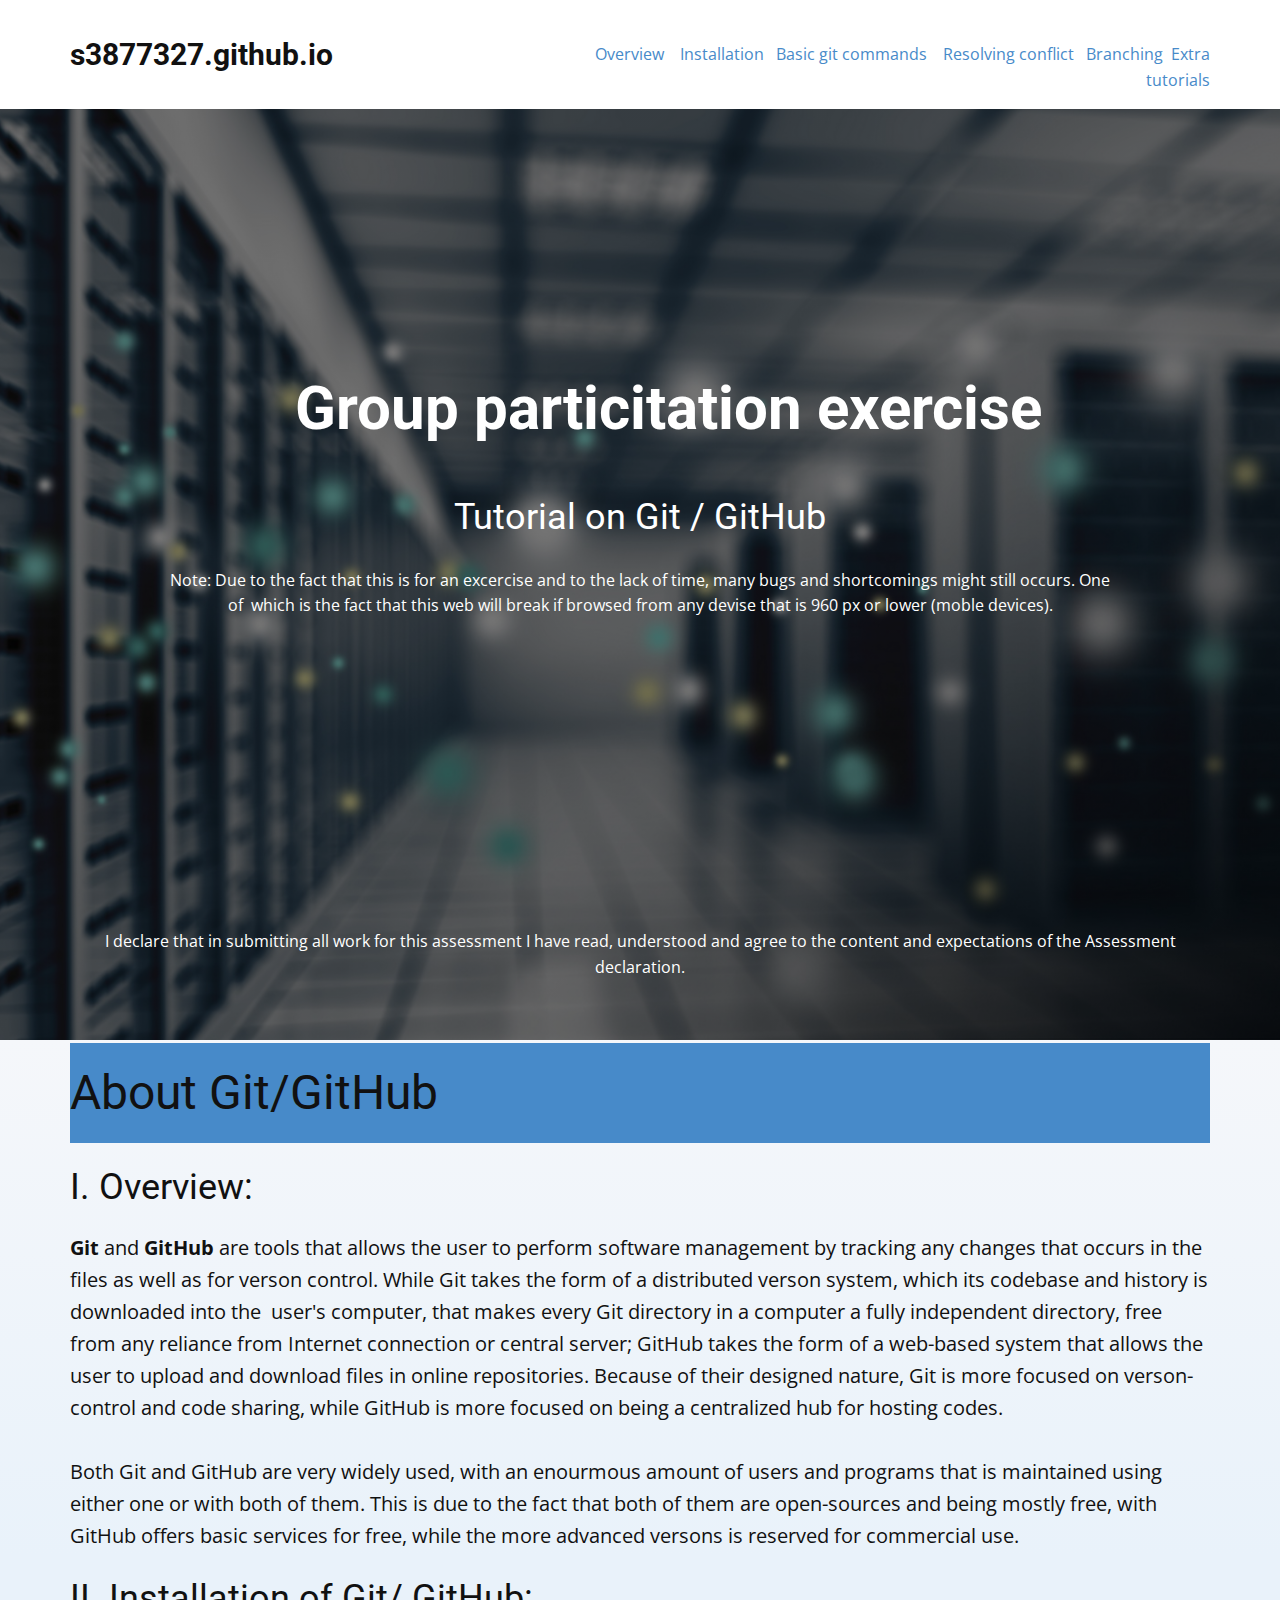
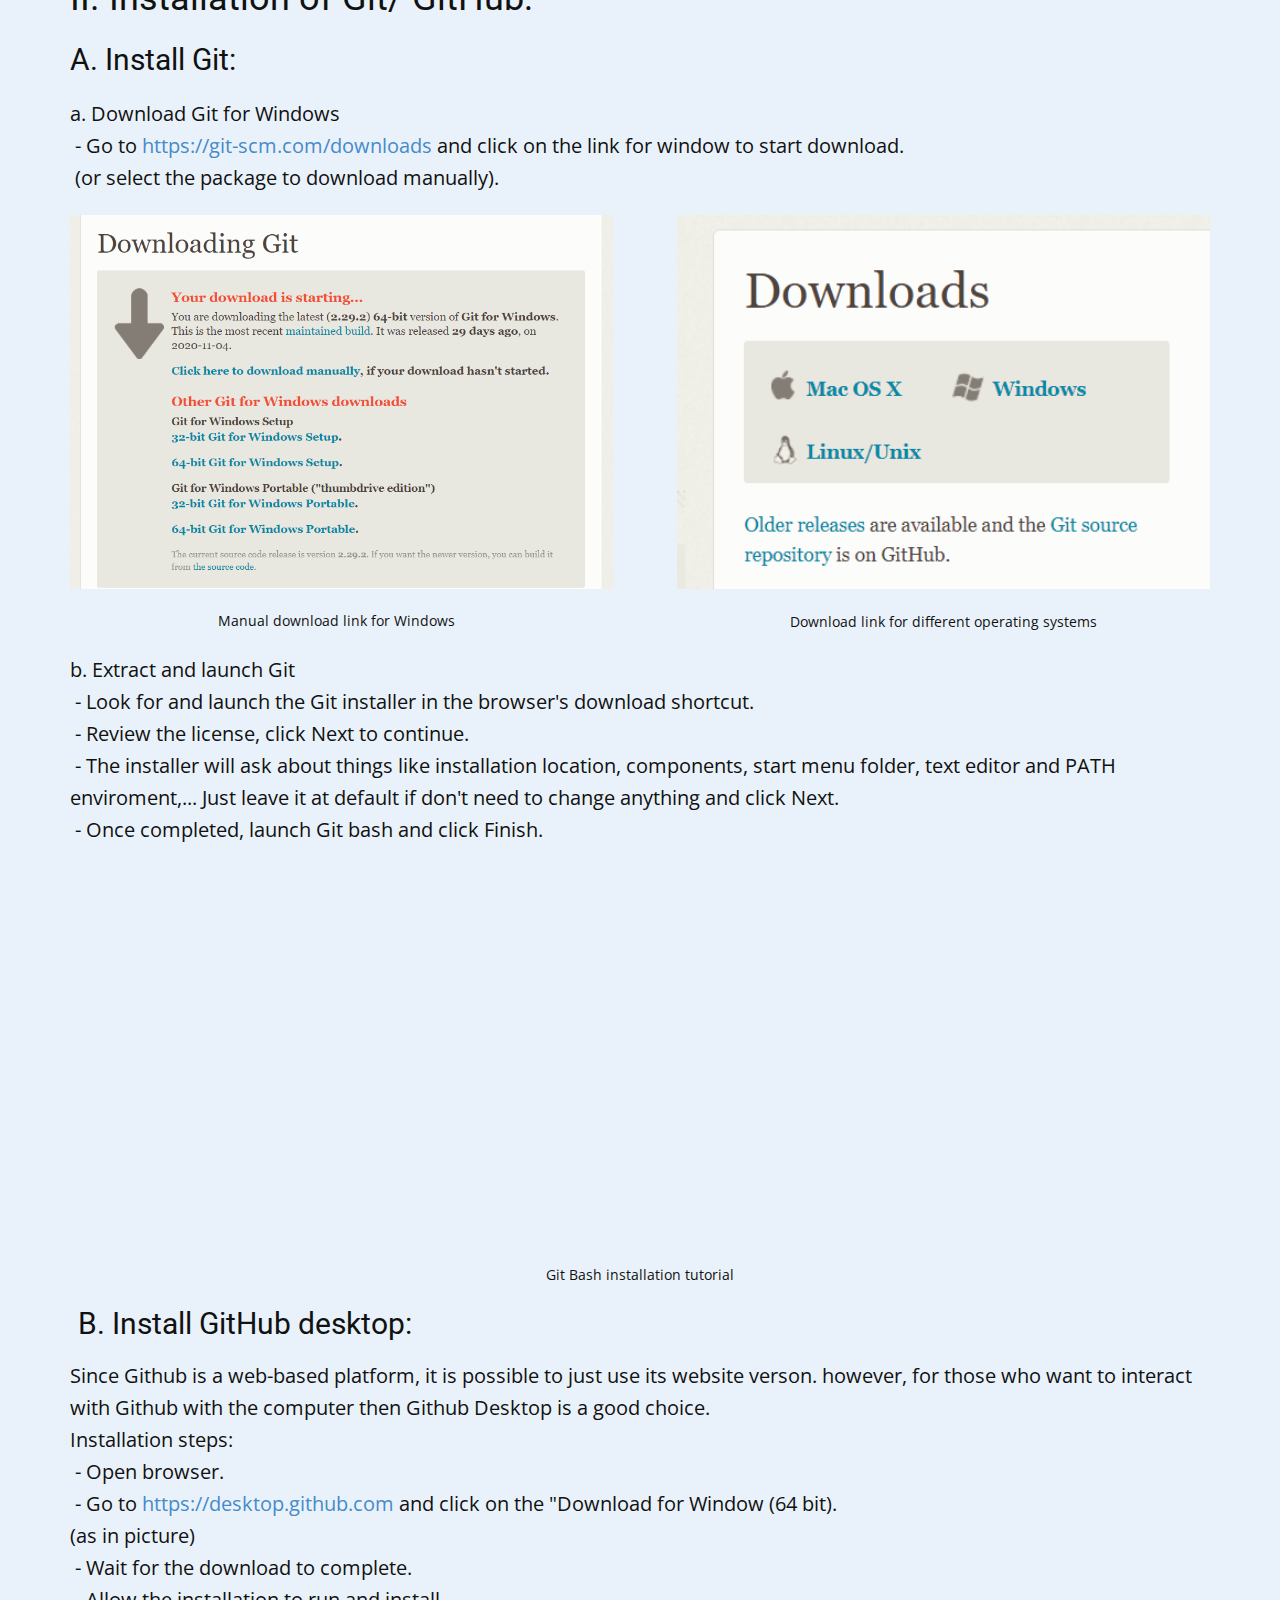
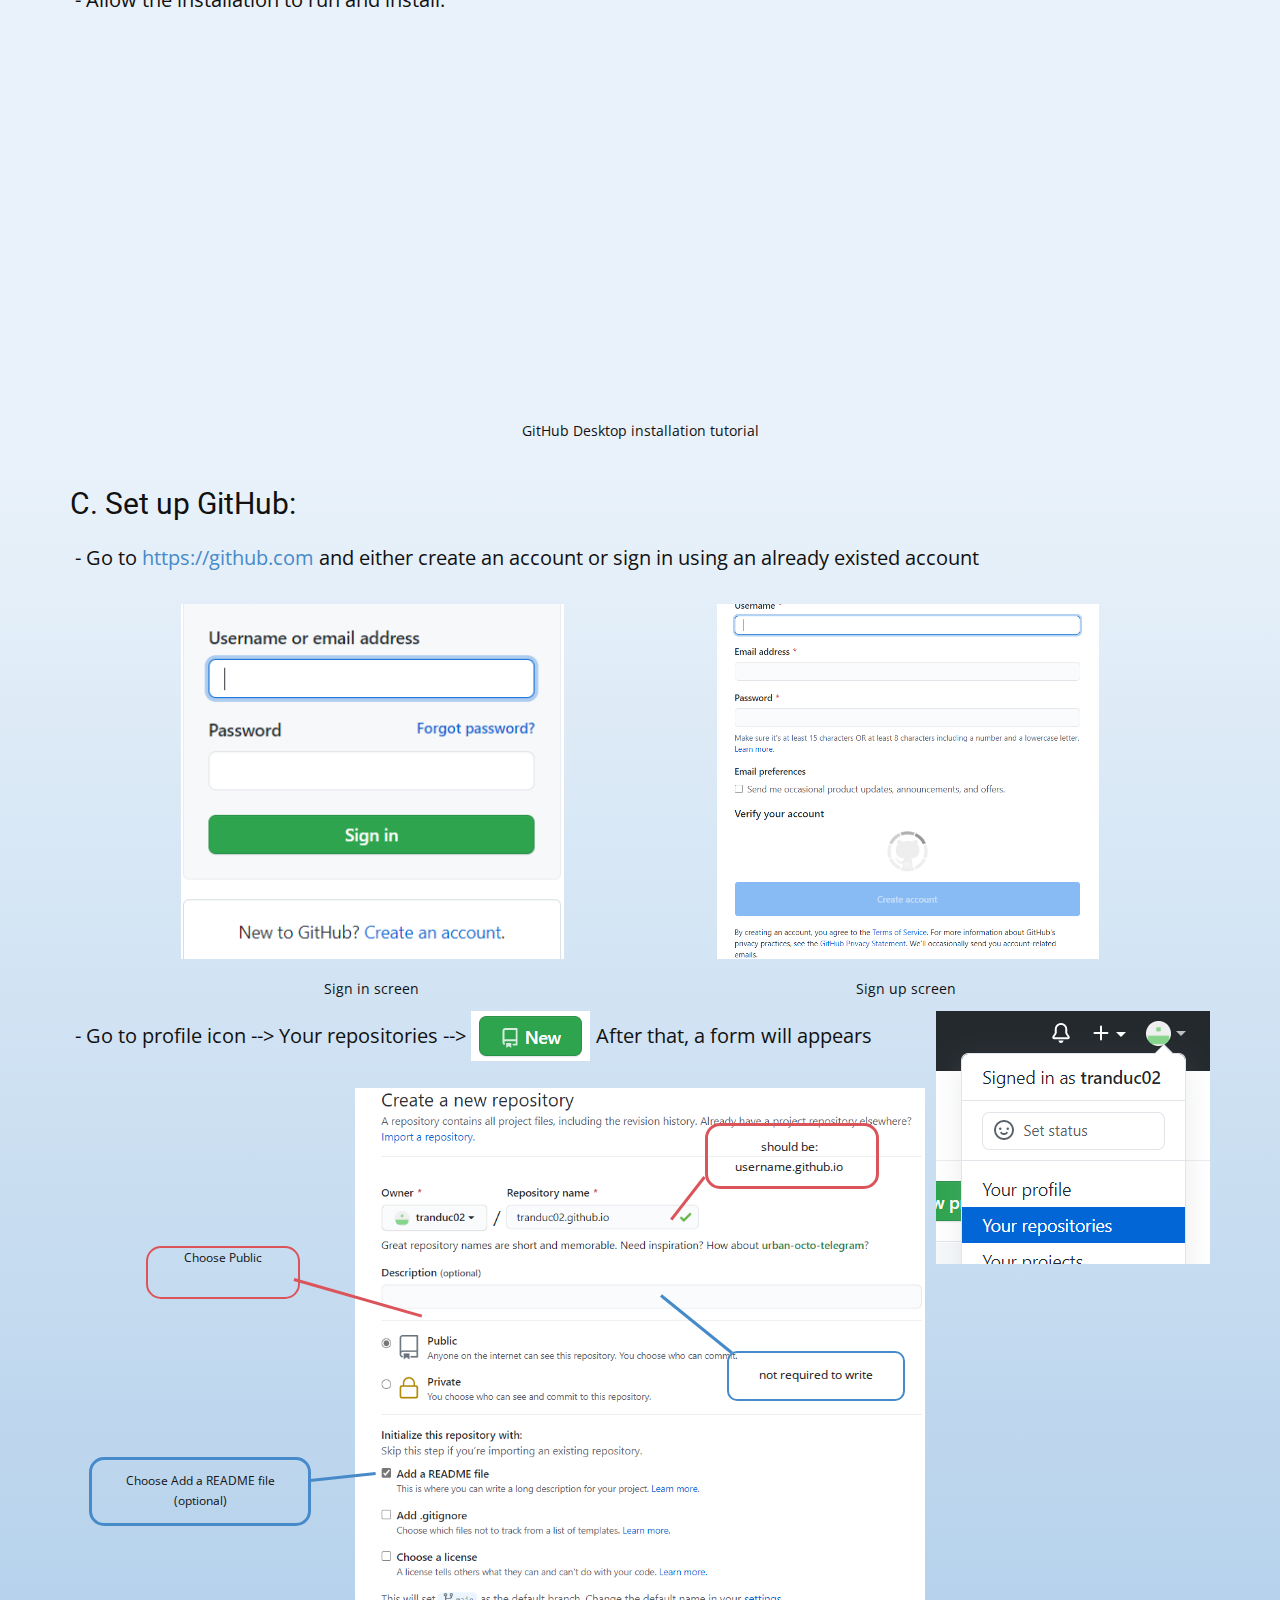
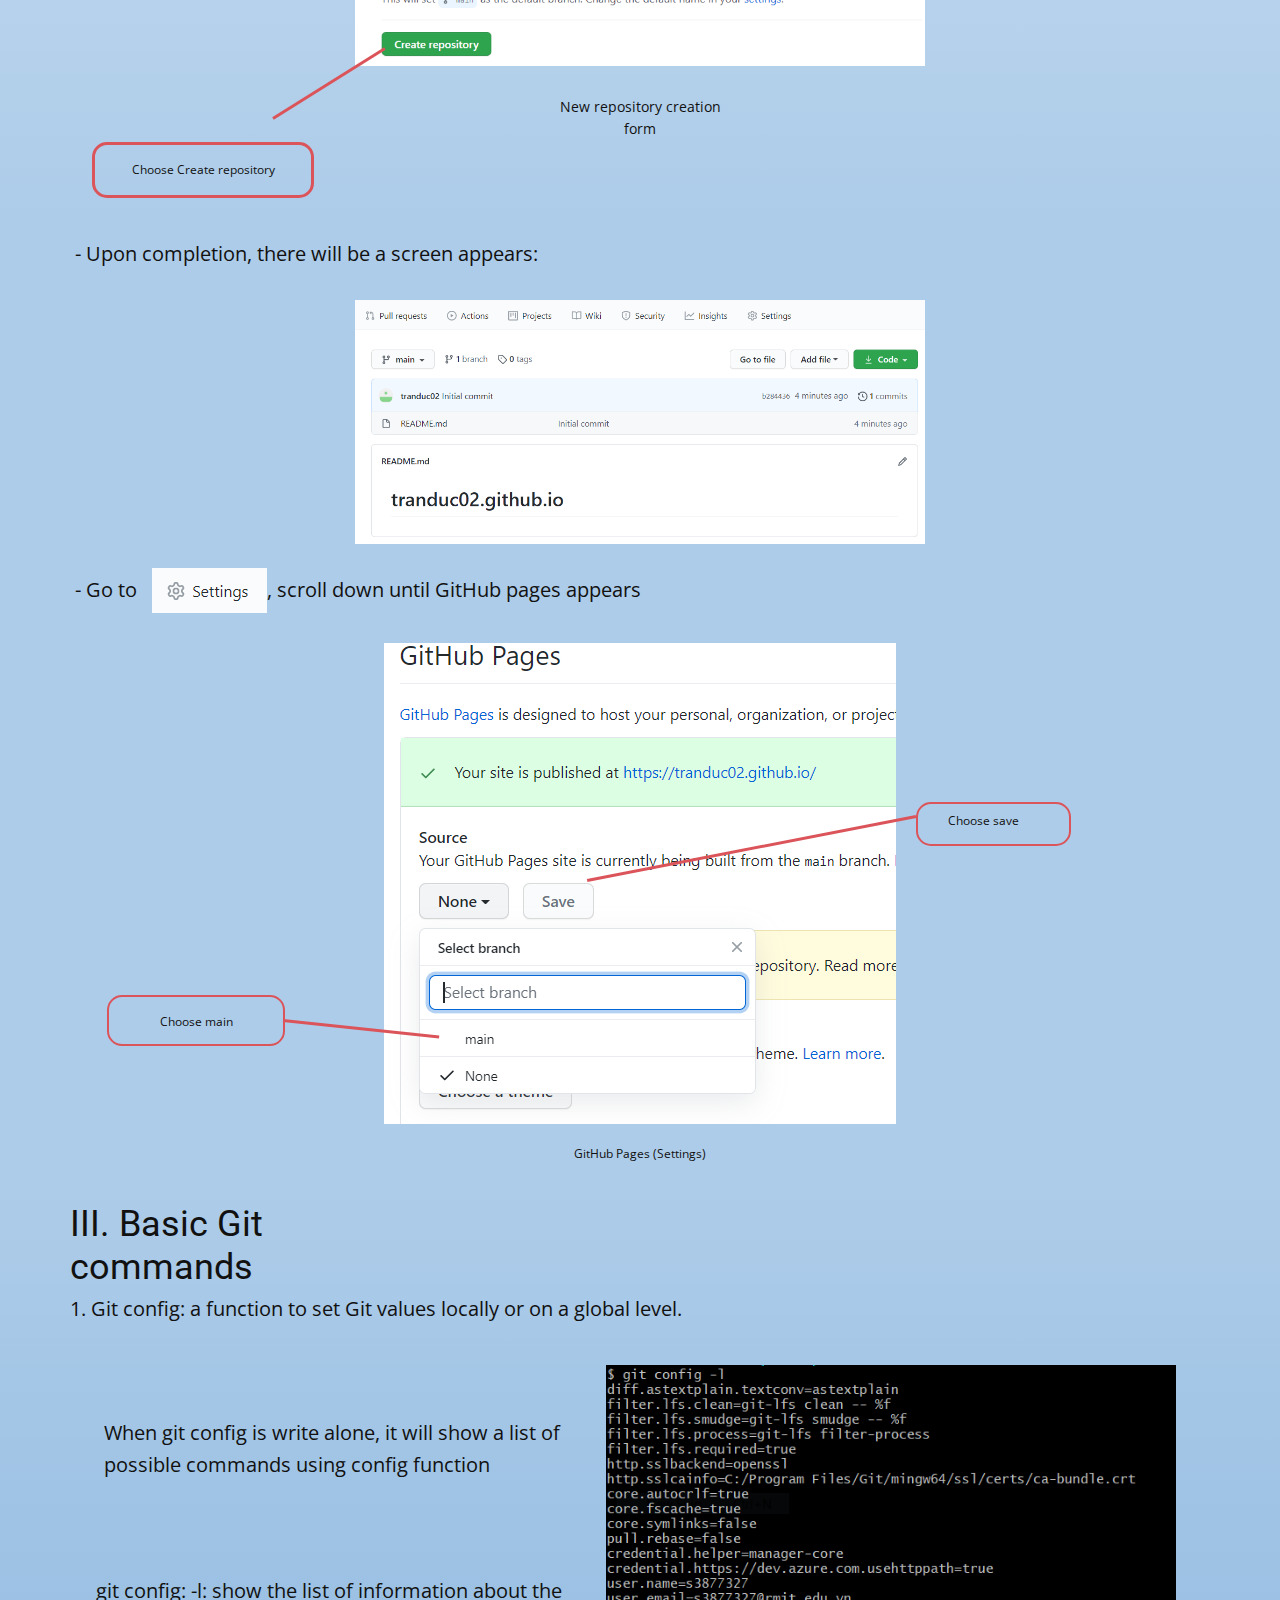
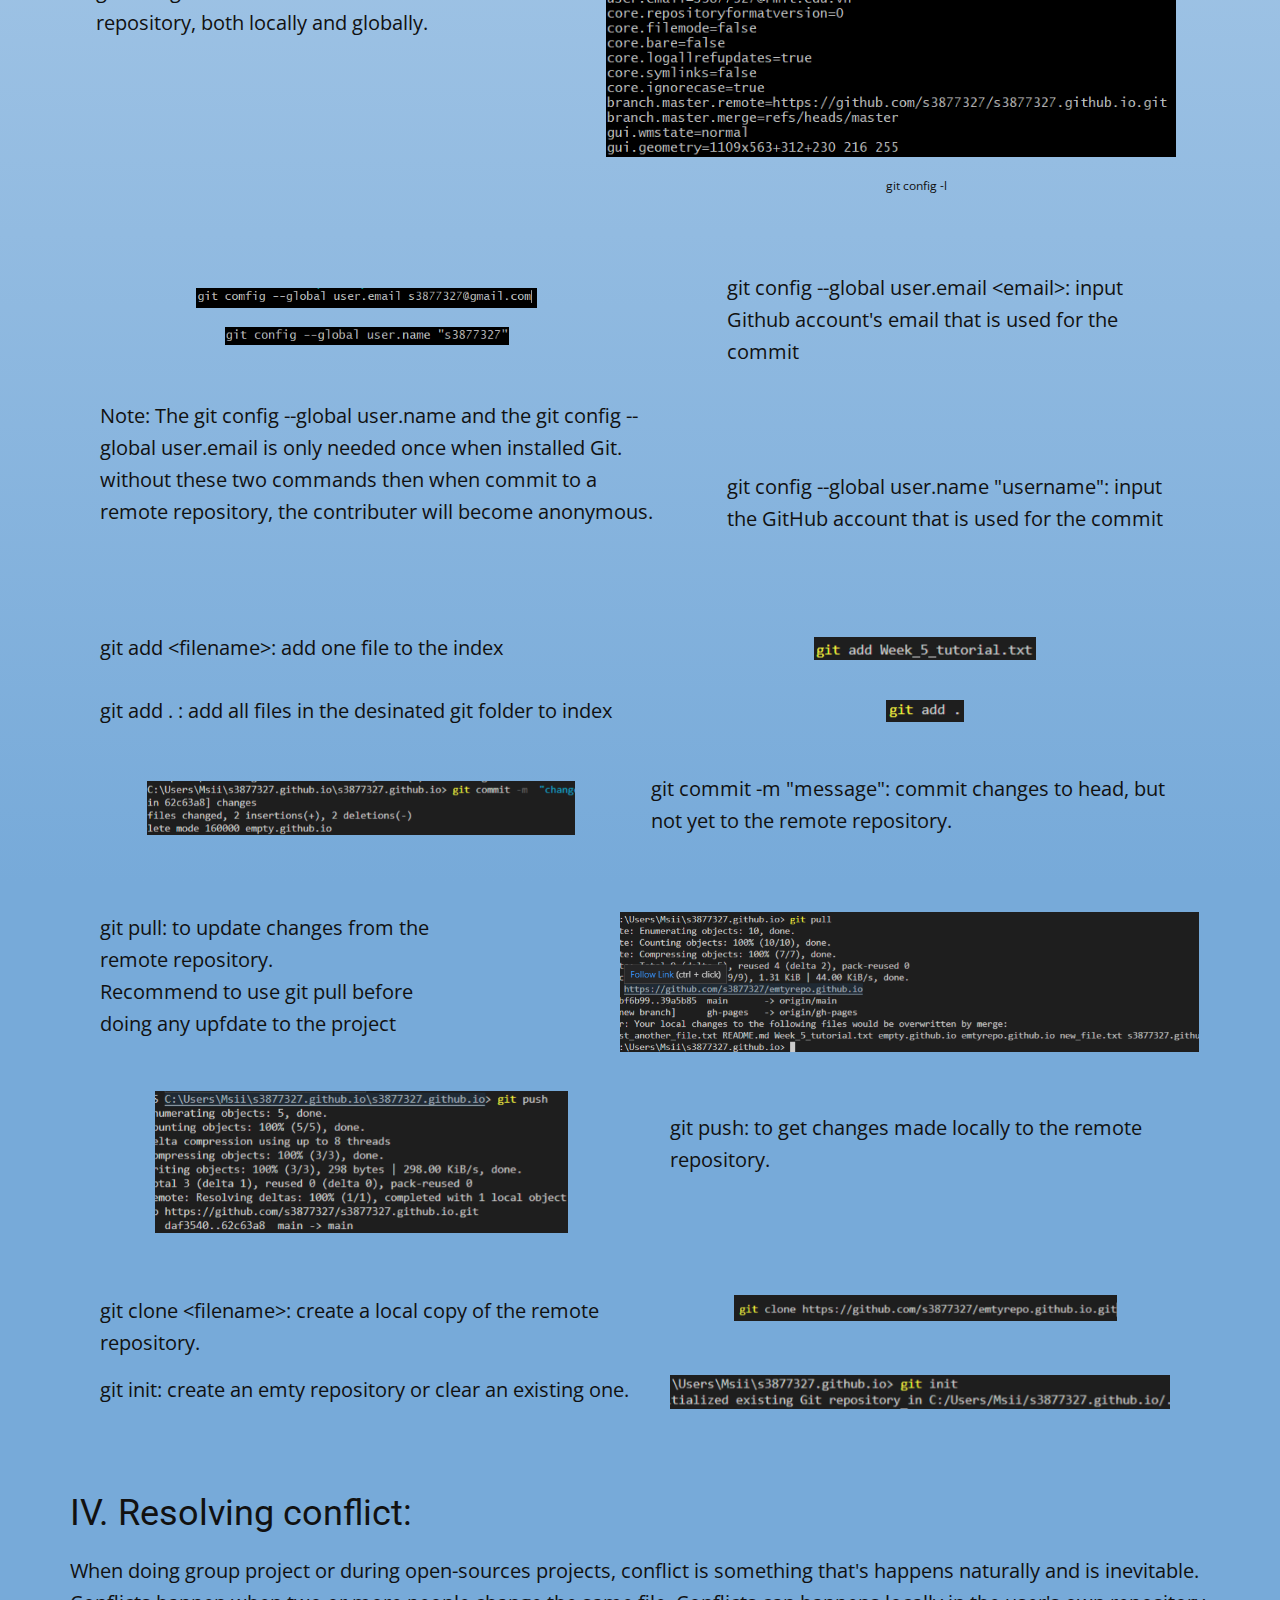
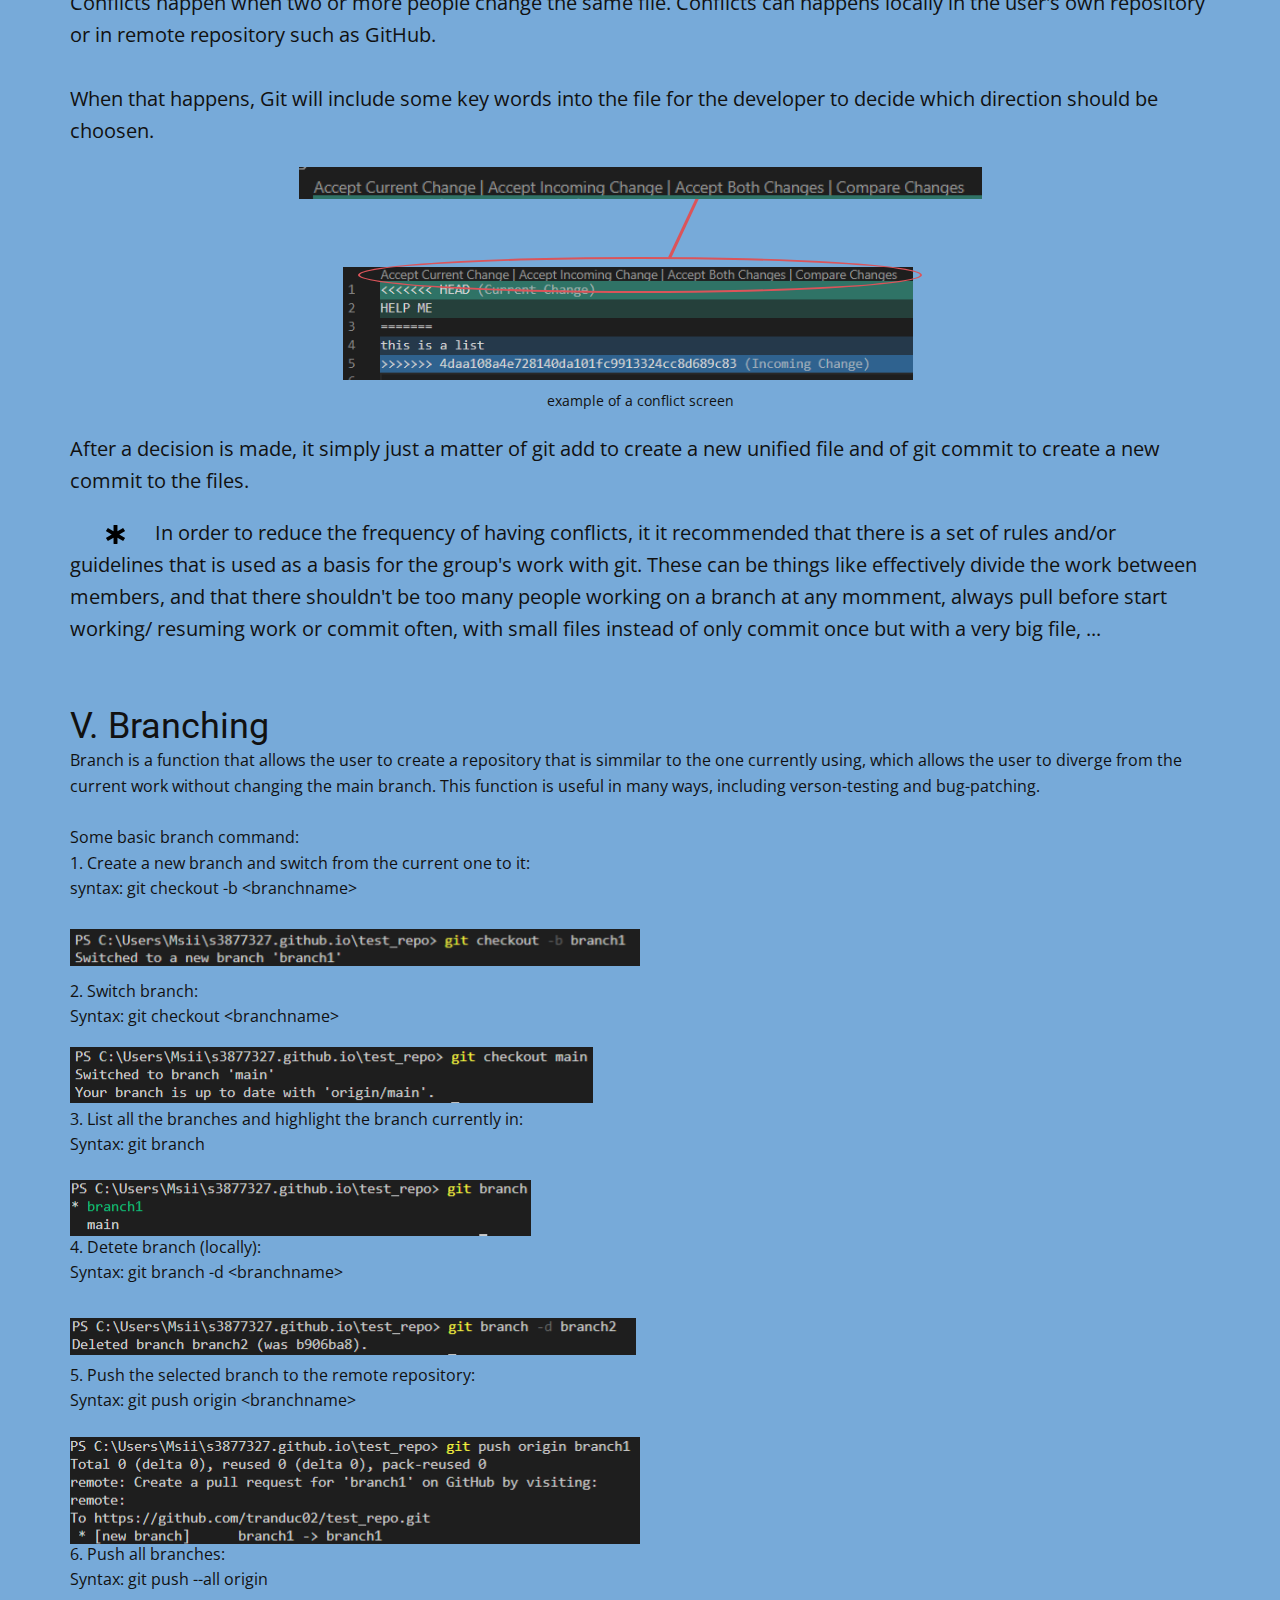
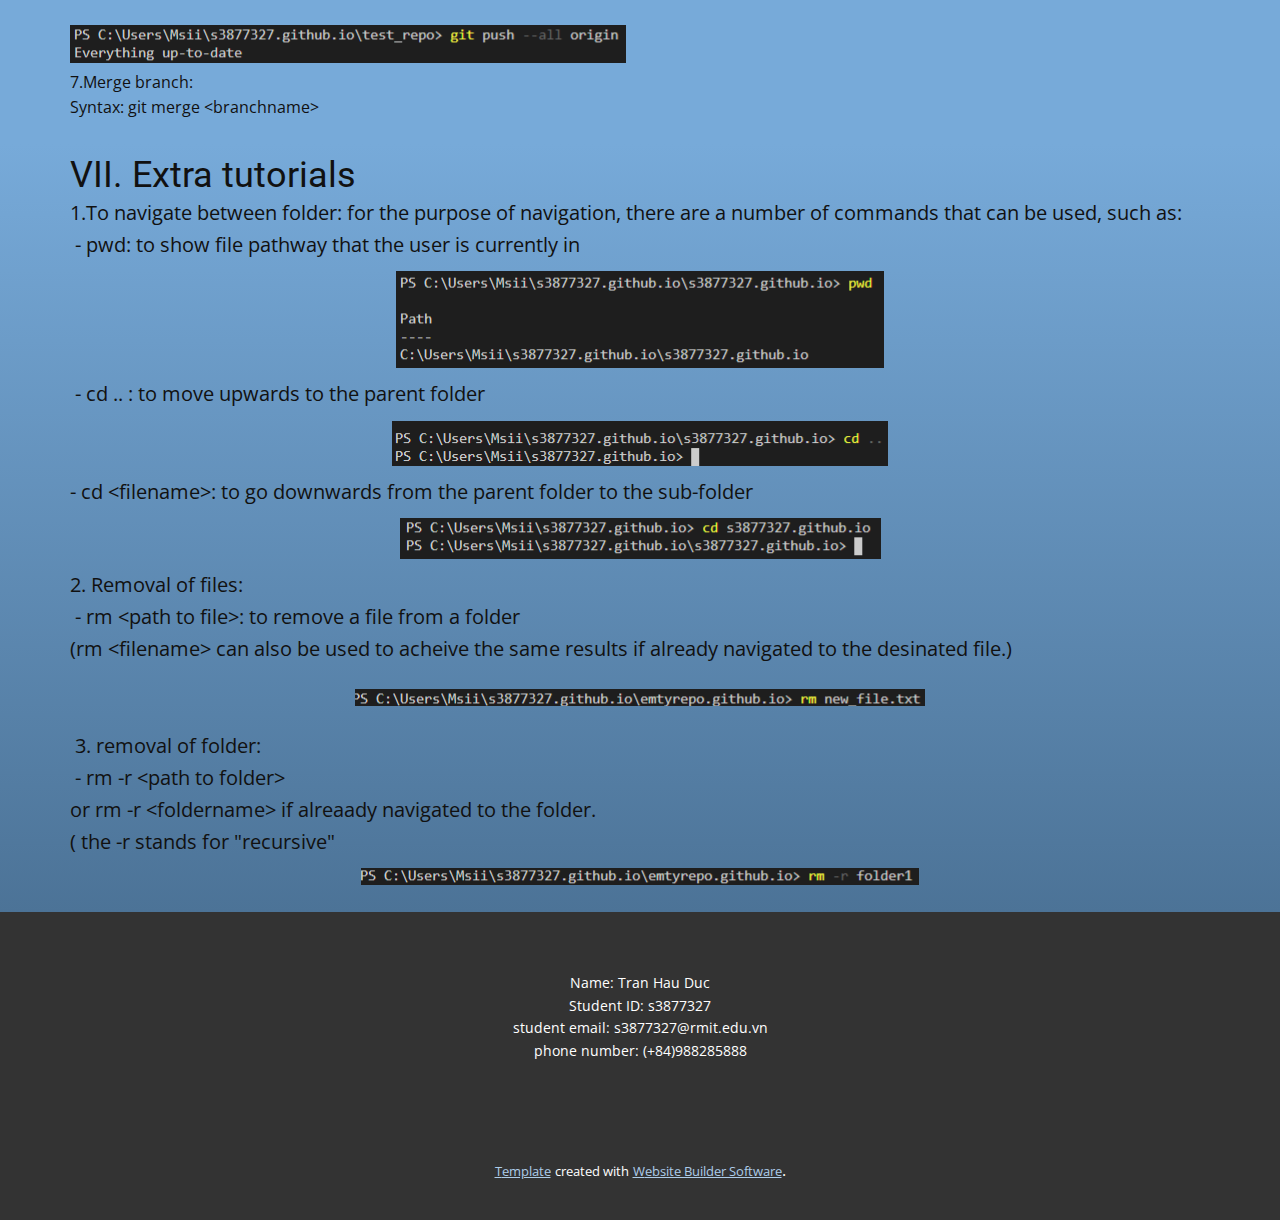
<file: index.html>
<!DOCTYPE html>
<html style="font-size: 16px;">
  <head>
    <meta name="viewport" content="width=device-width, initial-scale=1.0">
    <meta charset="utf-8">
    <meta name="keywords" content="About Git/ Github">
    <meta name="description" content="">
    <meta name="page_type" content="np-template-header-footer-from-plugin">
    <title>Group participation excercise</title>
    <link rel="stylesheet" href="nicepage.css" media="screen">
<link rel="stylesheet" href="Group-participation-excercise.css" media="screen">
    <script class="u-script" type="text/javascript" src="jquery.js" defer=""></script>
    <script class="u-script" type="text/javascript" src="nicepage.js" defer=""></script>
    <meta name="generator" content="Nicepage 3.0.9, nicepage.com">
    <link id="u-theme-google-font" rel="stylesheet" href="https://fonts.googleapis.com/css?family=Roboto:100,100i,300,300i,400,400i,500,500i,700,700i,900,900i|Open+Sans:300,300i,400,400i,600,600i,700,700i,800,800i">
    
    
    
    
    
    
    
    
    
    
    
    <script type="application/ld+json">{
		"@context": "http://schema.org",
		"@type": "Organization",
		"name": "",
		"url": "index.html"
}</script>
    <meta property="og:title" content="Group participation excercise">
    <meta property="og:type" content="website">
    <meta name="theme-color" content="#478ac9">
    <link rel="canonical" href="index.html">
    <meta property="og:url" content="index.html">
  </head>
  <body data-home-page="Group-participation-excercise.html" data-home-page-title="Group participation excercise" class="u-body"><header class="u-clearfix u-header u-header" id="sec-460a"><div class="u-clearfix u-sheet u-sheet-1">
        <h3 class="u-headline u-text u-text-1">
          <a href="/" style="">s3877327.github.io</a>
        </h3>
        <p class="u-align-right u-text u-text-2">
          <a href="Group-participation-excercise.html#Block1" data-page-id="2554824006" class="u-active-none u-border-none u-btn u-button-link u-button-style u-hover-none u-none u-text-active-palette-1-base u-text-hover-palette-2-base u-text-palette-1-base u-btn-1">Overview</a>&nbsp; &nbsp;<span style="font-size: 0.875rem;"></span>
          <a href="Group-participation-excercise.html#Block2" data-page-id="2554824006" class="u-active-none u-border-none u-btn u-button-link u-button-style u-hover-none u-none u-text-active-palette-1-base u-text-hover-palette-2-base u-text-palette-1-base u-btn-2">Installation</a>&nbsp; &nbsp;<a href="Group-participation-excercise.html#Block3" data-page-id="2554824006" class="u-active-none u-border-none u-btn u-button-link u-button-style u-hover-none u-none u-text-active-palette-1-base u-text-hover-palette-2-base u-text-palette-1-base u-btn-3">Basic git commands</a>&nbsp; &nbsp; <a href="Group-participation-excercise.html#sec-f305" data-page-id="2554824006" class="u-active-none u-border-none u-btn u-button-link u-button-style u-hover-none u-none u-text-active-palette-1-base u-text-hover-palette-2-base u-text-palette-1-base u-btn-4">Resolving conflict</a>&nbsp; &nbsp;<a href="Group-participation-excercise.html#sec-be02" data-page-id="2554824006" class="u-active-none u-border-none u-btn u-button-link u-button-style u-hover-none u-none u-text-active-palette-1-base u-text-hover-palette-2-base u-text-palette-1-base u-btn-5">Branching</a>&nbsp; <a href="Group-participation-excercise.html#sec-f7ac" data-page-id="2554824006" class="u-active-none u-border-none u-btn u-button-link u-button-style u-hover-none u-none u-text-palette-1-base u-btn-6">Extra tutorials</a>
        </p>
      </div></header>
    <section class="u-align-center u-clearfix u-image u-shading u-section-1" src="" id="sec-a6e0">
      <div class="u-clearfix u-sheet u-sheet-1">
        <h1 class="u-text u-title u-text-1">Group particitation exercise</h1>
        <h2 class="u-align-center u-text u-text-default u-text-2">Tutorial on Git / GitHub</h2>
        <p class="u-align-center u-text u-text-3">Note: Due to the fact that this is for an excercise and to the lack of time, many bugs and shortcomings might still occurs. One of&nbsp; which is the fact that this web will break if browsed from any devise that is 960 px or lower (moble devices).</p>
        <p class="u-align-center u-text u-text-4">I declare that in submitting all work for this assessment I have read, understood and agree to the content and expectations of the Assessment declaration.</p>
      </div>
    </section>
    <section class="u-clearfix u-gradient u-section-2" id="Block1">
      <div class="u-clearfix u-sheet u-valign-middle-xs u-sheet-1">
        <div class="u-expanded-width u-palette-1-base u-shape u-shape-rectangle u-shape-1"></div>
        <h3 class="u-text u-text-1">About Git/GitHub</h3>
        <h4 class="u-text u-text-2">I. Overview:</h4>
        <p class="u-large-text u-text u-text-variant u-text-3"><b>Git</b> and <b>GitHub</b> are tools that allows the user to perform software management by tracking any changes that occurs in the files as well as for verson control. While Git takes the form of a distributed verson system, which its codebase and history is downloaded into the&nbsp; user's computer, that makes every Git directory in a computer a fully independent directory, free from any reliance from Internet connection or central server; GitHub takes the form of a web-based system that allows the user to upload and download files in online repositories. Because of their designed nature, Git is more focused on verson-control and code sharing, while GitHub is more focused on being a centralized hub for hosting codes.<br>
          <br>Both Git and GitHub are very widely used, with an enourmous amount of users and programs that is maintained using either one or with both of them. This is due to the fact that both of them are open-sources and being mostly free, with GitHub offers basic services for free, while the more advanced versons is reserved for commercial use.&nbsp;
        </p>
      </div>
    </section>
    <section class="u-clearfix u-gradient u-section-3" id="Block2">
      <div class="u-clearfix u-sheet u-valign-middle u-sheet-1">
        <h4 class="u-text u-text-1">II. Installation of Git/ GitHub:</h4>
        <h5 class="u-text u-text-2">A. Install Git:</h5>
        <p class="u-align-left u-text u-text-3">a. Download Git for Windows<br>&nbsp;- Go to&nbsp;<a href="https://git-scm.com/downloads" class="u-active-none u-border-none u-btn u-button-link u-button-style u-hover-none u-none u-text-palette-1-base u-btn-1">https://git-scm.com/downloads</a>&nbsp;and click on the link for window to start download.<br>&nbsp;(or select the package to download manually).
        </p>
        <img src="images/Capture-4.PNG" alt="" class="u-image u-image-default u-image-1" data-image-width="533" data-image-height="339">
        <img src="images/Capture-3.PNG" alt="" class="u-expanded-width-xs u-image u-image-default u-image-2" data-image-width="912" data-image-height="652">
        <p class="u-align-center u-small-text u-text u-text-font u-text-variant u-text-4">Manual download link for Windows</p>
        <p class="u-align-center u-small-text u-text u-text-font u-text-variant u-text-5">Download link for different operating systems</p>
        <p class="u-align-left u-text u-text-6">b. Extract and launch Git<br>&nbsp;- Look for and launch the Git installer in the browser's download shortcut.<br>&nbsp;- Review the license, click Next to continue.<br>&nbsp;- The installer will ask about things like installation location, components, start menu folder, text editor and PATH enviroment,... Just leave it at default if don't need to change anything and click Next.<br>&nbsp;- Once completed, launch Git bash and click Finish.
        </p>
        <div class="u-align-left u-expanded-width-sm u-expanded-width-xs u-opacity u-opacity-95 u-shading u-video u-video-1">
          <div style="position: absolute; width: 100%; height: 100%; left: 0px; top: 0px;" class="embed-responsive">
            <iframe style="position: absolute;top: 0;left: 0;width: 100%;height: 100%;" class="embed-responsive-item" src="https://www.youtube.com/embed/wq1cwO1ViUs?playlist=wq1cwO1ViUs&amp;loop=1&amp;mute=0&amp;showinfo=0&amp;controls=0&amp;start=0" frameborder="0" allowfullscreen=""></iframe>
          </div>
        </div>
        <p class="u-align-center u-small-text u-text u-text-font u-text-variant u-text-7">Git Bash installation tutorial</p>
        <h5 class="u-align-left u-text u-text-8">B. Install GitHub desktop:</h5>
        <p class="u-align-left u-text u-text-9">Since Github is a web-based platform, it is possible to just use its website verson. however, for those who want to interact with Github with the computer then Github Desktop is a good choice.<br>Installation steps:<br>&nbsp;- Open browser.<br>&nbsp;- Go to&nbsp;<a href="https://desktop.github.com" class="u-active-none u-border-none u-btn u-button-link u-button-style u-hover-none u-none u-text-palette-1-base u-btn-2">https://desktop.github.com</a>&nbsp;and click on the "Download for Window (64 bit).<br>(as in picture)<br>&nbsp;- Wait for the download to complete.<br>&nbsp;- Allow the installation to run and install.
        </p>
        <div class="u-align-left u-expanded-width-sm u-expanded-width-xs u-opacity u-opacity-90 u-shading u-video u-video-2">
          <div style="position: absolute; width: 100%; height: 100%; left: 0px; top: 0px;" class="embed-responsive">
            <iframe style="position: absolute;top: 0;left: 0;width: 100%;height: 100%;" class="embed-responsive-item" src="https://www.youtube.com/embed/qtxWg3kOnd0?mute=0&amp;showinfo=0&amp;controls=0&amp;start=0" frameborder="0" allowfullscreen=""></iframe>
          </div>
        </div>
        <p class="u-align-center u-small-text u-text u-text-font u-text-variant u-text-10">GitHub Desktop installation tutorial</p>
      </div>
    </section>
    <section class="u-clearfix u-gradient u-section-4" id="sec-1603">
      <div class="u-clearfix u-sheet u-sheet-1">
        <h5 class="u-align-left u-text u-text-1">C. Set up GitHub:</h5>
        <p class="u-align-left u-text u-text-2">&nbsp;- Go to <a href="https://github.com" class="u-active-none u-border-none u-btn u-button-link u-button-style u-hover-none u-none u-text-palette-1-base u-btn-1">https://github.com</a>&nbsp;and either create an account or sign in using an already existed account
        </p>
        <img src="images/Signin.PNG" alt="" class="u-image u-image-default u-image-1" data-image-width="390" data-image-height="369">
        <img src="images/Signup.PNG" alt="" class="u-image u-image-default u-image-2" data-image-width="752" data-image-height="723">
        <p class="u-align-left u-small-text u-text u-text-font u-text-variant u-text-3">Sign up screen<br>
        </p>
        <p class="u-align-left u-small-text u-text u-text-font u-text-variant u-text-4">Sign in screen<br>
        </p>
        <p class="u-align-left u-text u-text-5">&nbsp;- Go to profile icon --&gt; Your repositories --&gt;&nbsp; &nbsp; &nbsp; &nbsp; &nbsp; &nbsp; &nbsp; &nbsp; &nbsp; &nbsp; &nbsp; &nbsp; . After that, a form will appears<br>
        </p>
        <img src="images/new_repo.PNG" alt="" class="u-image u-image-default u-preserve-proportions u-image-3" data-image-width="119" data-image-height="50">
        <img src="images/repo.PNG" alt="" class="u-image u-image-default u-image-4" data-image-width="274" data-image-height="253">
        <img src="images/new_repo_form.PNG" alt="" class="u-expanded-width-xs u-image u-image-default u-image-5" data-image-width="836" data-image-height="847">
        <div class="u-border-3 u-border-palette-2-base u-container-style u-group u-radius-15 u-shape-round u-group-1">
          <div class="u-container-layout u-container-layout-1">
            <p class="u-align-center u-text u-text-6">should be: username.github.io</p>
          </div>
        </div>
        <div class="u-border-2 u-border-palette-2-base u-container-style u-group u-radius-15 u-shape-round u-group-2">
          <div class="u-container-layout u-container-layout-2">
            <p class="u-align-center u-text u-text-default u-text-7">Choose Public</p>
          </div>
        </div>
        <div class="u-align-center u-border-3 u-border-palette-1-base u-container-style u-group u-radius-15 u-shape-round u-group-3">
          <div class="u-container-layout u-container-layout-3">
            <p class="u-small-text u-text u-text-font u-text-variant u-text-8">Choose Add a README file<br>(optional)
            </p>
          </div>
        </div>
        <div class="u-align-center-xs u-border-2 u-border-palette-1-base u-container-style u-group u-radius-10 u-shape-round u-group-4">
          <div class="u-container-layout u-valign-middle u-container-layout-4">
            <p class="u-text u-text-default u-text-9">not required to write</p>
          </div>
        </div>
        <p class="u-align-center u-small-text u-text u-text-font u-text-variant u-text-10">New repository creation form</p>
        <div class="u-align-center u-border-3 u-border-palette-2-base u-container-style u-group u-radius-15 u-shape-round u-group-5">
          <div class="u-container-layout u-valign-middle-xl u-container-layout-5">
            <p class="u-small-text u-text u-text-font u-text-variant u-text-11">Choose Create repository</p>
          </div>
        </div>
        <div class="u-border-3 u-border-palette-2-base u-line u-line-horizontal u-line-1"></div>
        <div class="u-border-3 u-border-palette-2-base u-line u-line-horizontal u-line-2"></div>
        <div class="u-border-3 u-border-palette-2-base u-line u-line-vertical u-line-3"></div>
        <div class="u-border-3 u-border-palette-1-base u-line u-line-horizontal u-line-4"></div>
        <div class="u-border-3 u-border-palette-1-base u-line u-line-horizontal u-line-5"></div>
      </div>
    </section>
    <section class="u-clearfix u-gradient u-section-5" id="sec-1837">
      <div class="u-clearfix u-sheet u-valign-middle-xl u-valign-middle-xs u-sheet-1">
        <p class="u-text u-text-1">&nbsp;- Upon completion, there will be a screen appears:</p>
        <img src="images/repo.1.PNG" alt="" class="u-image u-image-default u-image-1" data-image-width="1060" data-image-height="453">
        <p class="u-text u-text-2">&nbsp;- Go to&nbsp; &nbsp; &nbsp; &nbsp; &nbsp; &nbsp; &nbsp; &nbsp; &nbsp; &nbsp; &nbsp; &nbsp; &nbsp; , scroll down until GitHub pages appears</p>
        <img src="images/setting.png" alt="" class="u-image u-image-default u-preserve-proportions u-image-2" data-image-width="115" data-image-height="45">
        <img src="images/Screenshot2020-12-05005106.png" alt="" class="u-image u-image-default u-image-3" data-image-width="512" data-image-height="481">
        <div class="u-border-2 u-border-palette-2-base u-container-style u-group u-radius-15 u-shape-round u-group-1">
          <div class="u-container-layout u-container-layout-1">
            <p class="u-text u-text-default u-text-3">Choose main</p>
          </div>
        </div>
        <div class="u-align-center-xs u-border-2 u-border-palette-2-base u-container-style u-group u-radius-15 u-shape-round u-group-2">
          <div class="u-container-layout u-container-layout-2">
            <p class="u-text u-text-default u-text-4">Choose save</p>
          </div>
        </div>
        <div class="u-border-3 u-border-palette-2-base u-line u-line-horizontal u-line-1"></div>
        <div class="u-border-3 u-border-palette-2-base u-line u-line-horizontal u-line-2"></div>
        <p class="u-align-center u-small-text u-text u-text-font u-text-variant u-text-5">GitHub Pages (Settings)</p>
      </div>
    </section>
    <section class="u-align-left u-clearfix u-gradient u-section-6" id="Block3">
      <div class="u-clearfix u-sheet u-sheet-1">
        <h4 class="u-text u-text-1">III. Basic Git commands</h4>
        <p class="u-large-text u-text u-text-variant u-text-2">1. Git config: a function to set Git values locally or on a global level.</p>
        <div class="u-clearfix u-expanded-width u-gutter-0 u-layout-wrap u-layout-wrap-1">
          <div class="u-layout">
            <div class="u-layout-row">
              <div class="u-container-style u-layout-cell u-shape-rectangle u-size-28 u-layout-cell-1">
                <div class="u-container-layout u-container-layout-1">
                  <p class="u-text u-text-3">When git config is write alone, it will show a list of possible commands using config function</p>
                  <p class="u-text u-text-4">git config: -l: show the list of information about the repository, both locally and globally.</p>
                </div>
              </div>
              <div class="u-container-style u-layout-cell u-shape-rectangle u-size-32 u-layout-cell-2">
                <div class="u-container-layout u-valign-bottom-xl u-container-layout-2">
                  <img src="images/Git_config__-l.PNG" alt="" class="u-image u-image-default u-image-1" data-image-width="650" data-image-height="447">
                  <p class="u-align-center u-small-text u-text u-text-font u-text-variant u-text-5">git config -l</p>
                </div>
              </div>
            </div>
          </div>
        </div>
        <div class="u-clearfix u-expanded-width u-layout-wrap u-layout-wrap-2">
          <div class="u-layout">
            <div class="u-layout-row">
              <div class="u-size-33">
                <div class="u-layout-col">
                  <div class="u-container-style u-layout-cell u-size-60 u-layout-cell-3">
                    <div class="u-container-layout u-container-layout-3">
                      <img src="images/mail.png" alt="" class="u-expanded-width-xs u-image u-image-default u-image-2" data-image-width="451" data-image-height="27">
                      <img src="images/username.png" alt="" class="u-image u-image-default u-image-3" data-image-width="362" data-image-height="23">
                      <p class="u-text u-text-6">Note: The git config --global user.name and the git config --global user.email is only needed once when installed Git. without these two commands then when commit to a remote repository, the contributer will become anonymous.</p>
                    </div>
                  </div>
                </div>
              </div>
              <div class="u-size-27">
                <div class="u-layout-col">
                  <div class="u-container-style u-layout-cell u-size-30 u-layout-cell-4">
                    <div class="u-container-layout u-container-layout-4">
                      <p class="u-text u-text-7">git config --global user.email &lt;email&gt;: input Github account's email that is used for the commit</p>
                    </div>
                  </div>
                  <div class="u-container-style u-layout-cell u-size-30 u-layout-cell-5">
                    <div class="u-container-layout u-valign-middle-xl u-valign-top-lg u-valign-top-md u-valign-top-sm u-valign-top-xs u-container-layout-5">
                      <p class="u-text u-text-8">git config --global user.name "username": input the GitHub account that is used for the commit&nbsp;</p>
                    </div>
                  </div>
                </div>
              </div>
            </div>
          </div>
        </div>
        <div class="u-clearfix u-expanded-width u-layout-wrap u-layout-wrap-3">
          <div class="u-layout">
            <div class="u-layout-row">
              <div class="u-container-style u-layout-cell u-size-30 u-layout-cell-6">
                <div class="u-container-layout u-valign-top u-container-layout-6">
                  <p class="u-text u-text-9">git add &lt;filename&gt;: add one file to the index</p>
                  <p class="u-text u-text-10">git add . : add all files in the desinated git folder to index</p>
                </div>
              </div>
              <div class="u-align-left u-container-style u-layout-cell u-size-30 u-layout-cell-7">
                <div class="u-container-layout u-container-layout-7">
                  <img src="images/gitaddfilename.png" alt="" class="u-image u-image-default u-preserve-proportions u-image-4" data-image-width="222" data-image-height="23">
                  <img src="images/capadd.png" alt="" class="u-image u-image-default u-preserve-proportions u-image-5" data-image-width="78" data-image-height="22">
                </div>
              </div>
            </div>
          </div>
        </div>
        <div class="u-clearfix u-expanded-width u-layout-wrap u-layout-wrap-4">
          <div class="u-layout">
            <div class="u-layout-row">
              <div class="u-container-style u-layout-cell u-size-29 u-layout-cell-8">
                <div class="u-container-layout u-valign-bottom-xs u-valign-middle-lg u-valign-middle-md u-valign-middle-sm u-valign-middle-xl u-container-layout-8">
                  <img src="images/gitcommit-m.png" alt="" class="u-image u-image-default u-image-6" data-image-width="642" data-image-height="75">
                </div>
              </div>
              <div class="u-container-style u-layout-cell u-size-31 u-layout-cell-9">
                <div class="u-container-layout u-valign-middle-lg u-valign-middle-md u-valign-middle-sm u-valign-middle-xl u-container-layout-9">
                  <p class="u-text u-text-default u-text-11">git commit -m "message": commit changes to head, but not yet to the remote repository.</p>
                </div>
              </div>
            </div>
          </div>
        </div>
      </div>
    </section>
    <section class="u-clearfix u-gradient u-section-7" id="sec-c2f7">
      <div class="u-clearfix u-sheet u-valign-top-xs u-sheet-1">
        <div class="u-clearfix u-expanded-width u-layout-wrap u-layout-wrap-1">
          <div class="u-layout">
            <div class="u-layout-col">
              <div class="u-size-30">
                <div class="u-layout-row">
                  <div class="u-container-style u-layout-cell u-size-28 u-layout-cell-1">
                    <div class="u-container-layout u-valign-top u-container-layout-1">
                      <p class="u-align-left u-text u-text-1">git pull: to update changes from the remote repository.&nbsp;<br>Recommend to use git pull before doing any upfdate to the project
                      </p>
                    </div>
                  </div>
                  <div class="u-container-style u-layout-cell u-size-32 u-layout-cell-2">
                    <div class="u-container-layout u-valign-middle u-container-layout-2">
                      <img src="images/pull.png" alt="" class="u-image u-image-default u-image-1" data-image-width="967" data-image-height="216">
                    </div>
                  </div>
                </div>
              </div>
              <div class="u-size-30">
                <div class="u-layout-row">
                  <div class="u-container-style u-layout-cell u-size-30 u-layout-cell-3">
                    <div class="u-container-layout u-container-layout-3">
                      <img src="images/gitpush.png" alt="" class="u-expanded-width-lg u-expanded-width-md u-expanded-width-sm u-expanded-width-xs u-image u-image-default u-image-2" data-image-width="552" data-image-height="181">
                    </div>
                  </div>
                  <div class="u-container-style u-layout-cell u-size-30 u-layout-cell-4">
                    <div class="u-container-layout u-container-layout-4">
                      <p class="u-text u-text-2">git push: to get changes made locally to the remote repository.</p>
                    </div>
                  </div>
                </div>
              </div>
            </div>
          </div>
        </div>
        <div class="u-clearfix u-expanded-width u-layout-wrap u-layout-wrap-2">
          <div class="u-layout">
            <div class="u-layout-row">
              <div class="u-container-style u-layout-cell u-size-30 u-layout-cell-5">
                <div class="u-container-layout u-container-layout-5">
                  <p class="u-text u-text-3">git clone &lt;filename&gt;: create a local copy of the remote repository.</p>
                </div>
              </div>
              <div class="u-container-style u-layout-cell u-size-30 u-layout-cell-6">
                <div class="u-container-layout u-container-layout-6">
                  <img src="images/gitclone.png" alt="" class="u-image u-image-default u-image-3" data-image-width="491" data-image-height="33">
                </div>
              </div>
            </div>
          </div>
        </div>
        <div class="u-clearfix u-expanded-width u-layout-wrap u-layout-wrap-3">
          <div class="u-layout">
            <div class="u-layout-row">
              <div class="u-container-style u-layout-cell u-size-30 u-layout-cell-7">
                <div class="u-container-layout u-valign-top u-container-layout-7">
                  <p class="u-text u-text-4">git init: create an emty repository or clear an existing one.</p>
                </div>
              </div>
              <div class="u-container-style u-layout-cell u-size-30 u-layout-cell-8">
                <div class="u-container-layout u-valign-middle-xs u-valign-top-lg u-valign-top-md u-valign-top-sm u-valign-top-xl u-container-layout-8">
                  <img src="images/gitinit.png" alt="" class="u-image u-image-default u-image-4" data-image-width="646" data-image-height="38">
                </div>
              </div>
            </div>
          </div>
        </div>
      </div>
    </section>
    <section class="u-clearfix u-gradient u-section-8" id="sec-f305">
      <div class="u-clearfix u-sheet u-sheet-1">
        <div class="u-border-3 u-border-palette-2-base u-line u-line-vertical u-line-1"></div>
        <h4 class="u-text u-text-default u-text-1">IV. Resolving conflict:</h4>
        <p class="u-text u-text-2">When doing group project or during open-sources projects, conflict is something that's happens naturally and is inevitable. Conflicts happen when two or more people change the same file. Conflicts can happens locally in the user's own repository or in remote repository such as GitHub.<br>
          <br>When that happens, Git will include some key words into the file for the developer to decide which direction should be choosen.
        </p>
        <img src="images/changes.png" alt="" class="u-image u-image-default u-image-1" data-image-width="586" data-image-height="30">
        <img src="images/Gitconflict.png" alt="" class="u-image u-image-default u-image-2" data-image-width="618" data-image-height="122">
        <div class="u-border-2 u-border-palette-2-base u-shape u-shape-circle u-shape-1"></div>
        <p class="u-align-center u-small-text u-text u-text-font u-text-variant u-text-3">example of a conflict screen</p>
        <p class="u-align-left u-text u-text-4">After a decision is made, it simply just a matter of git add to create a new unified file and of git commit to create a new commit to the files.</p>
        <p class="u-align-left u-text u-text-5">&nbsp; &nbsp; &nbsp; &nbsp; &nbsp; &nbsp; &nbsp; &nbsp; &nbsp;In order to reduce the frequency of having conflicts, it it recommended that there is a set of rules and/or guidelines that is used as a basis for the group's work with git. These can be things like effectively divide the work between members, and that there shouldn't be too many people working on a branch at any momment, always pull before start working/ resuming work or commit often, with small files instead of only commit once but with a very big file, ...<br>
        </p>
        <div class="u-shape u-shape-svg u-text-black u-shape-2">
          <svg class="u-svg-link" preserveAspectRatio="none" viewBox="0 0 160 160" style=""><use xmlns:xlink="http://www.w3.org/1999/xlink" xlink:href="#svg-c1cc"></use></svg>
          <svg xmlns="http://www.w3.org/2000/svg" xmlns:xlink="http://www.w3.org/1999/xlink" version="1.1" xml:space="preserve" class="u-svg-content" viewBox="0 0 160 160" x="0px" y="0px" id="svg-c1cc" style="enable-background:new 0 0 160 160;"><path d="M158.1,106.7L111.7,80l46.4-26.7c0.8-0.5,1.4-1.2,1.6-2.1c0.2-0.9,0.1-1.8-0.4-2.5l-13.7-21c-1-1.6-3.2-2.1-4.9-1.1
	L96.5,52.1V3.3C96.5,1.5,94.9,0,93,0H66.9c-2,0-3.5,1.5-3.5,3.3v48.8L19.1,26.7c-1.7-1-3.8-0.5-4.9,1.1l-13.7,21
	c-0.5,0.8-0.6,1.7-0.4,2.5c0.2,0.9,0.8,1.6,1.6,2.1L48.2,80L1.8,106.7c-0.8,0.5-1.4,1.2-1.6,2.1c-0.2,0.9-0.1,1.8,0.4,2.5l13.7,21
	c1,1.6,3.2,2.1,4.9,1.1l44.3-25.5v48.8c0,1.8,1.6,3.3,3.5,3.3h26.2c2,0,3.5-1.5,3.5-3.3v-48.8l44.3,25.5c1.7,1,3.8,0.5,4.9-1.1
	l13.7-21c0.5-0.8,0.6-1.7,0.4-2.5C159.5,107.9,158.9,107.2,158.1,106.7z"></path></svg>
        </div>
      </div>
    </section>
    <section class="u-clearfix u-gradient u-section-9" id="sec-be02">
      <div class="u-clearfix u-sheet u-sheet-1">
        <h4 class="u-text u-text-body-color u-text-1">V. Branching</h4>
        <p class="u-text u-text-body-color u-text-2">Branch is a function that allows the user to create a repository that is simmilar to the one currently using, which allows the user to diverge from the current work without changing the main branch. This function is useful in many ways, including verson-testing and bug-patching.<br>
          <br>Some basic branch command​:<br>1. Create a new branch and switch from the current one to it:&nbsp;<br>syntax: git checkout -b &lt;branchname&gt;<br>
          <br>
          <br>
          <br>2. Switch branch:<br>Syntax: git checkout &lt;branchname&gt;<br>
          <br>
          <br>
          <br>3. List all the branches and highlight the branch currently in:<br>Syntax: git branch<br>
          <br>
          <br>
          <br>4. Detete branch (locally):<br>Syntax: git branch -d &lt;branchname&gt;<br>
          <br>
          <br>
          <br>5. Push the selected branch to the remote repository:&nbsp;<br>Syntax: git push origin &lt;branchname&gt;<br>
          <br>
          <br>
          <br>
          <br>
          <br>6. Push all branches:<br>Syntax: git push --all origin<br>
          <br>
          <br>
          <br>7.Merge branch:<br>Syntax: git merge &lt;branchname&gt;
        </p>
        <img src="images/branch1.png" alt="" class="u-expanded-width-xs u-image u-image-default u-image-1" data-image-width="580" data-image-height="38">
        <img src="images/gitbranch.png" alt="" class="u-expanded-width-xs u-image u-image-default u-image-2" data-image-width="461" data-image-height="56">
        <img src="images/gitcheckoutname.png" alt="" class="u-expanded-width-xs u-image u-image-default u-image-3" data-image-width="523" data-image-height="56">
        <img src="images/gitpushall.png" alt="" class="u-expanded-width-xs u-image u-image-default u-image-4" data-image-width="556" data-image-height="38">
        <img src="images/gitpushorgin.png" alt="" class="u-expanded-width-xs u-image u-image-default u-image-5" data-image-width="570" data-image-height="107">
        <img src="images/gitbranch-d.png" alt="" class="u-expanded-width-xs u-image u-image-default u-image-6" data-image-width="566" data-image-height="37">
      </div>
    </section>
    <section class="u-clearfix u-gradient u-section-10" id="sec-f7ac">
      <div class="u-clearfix u-sheet u-sheet-1">
        <h4 class="u-text u-text-body-color u-text-1">VII. Extra tutorials</h4>
        <p class="u-text u-text-2">1.To navigate between folder: for the purpose of navigation, there are a number of commands that can be used, such as:<br>&nbsp;- pwd: to show file pathway that the user is currently in
        </p>
        <img src="images/pwd.png" alt="" class="u-image u-image-default u-image-1" data-image-width="488" data-image-height="97">
        <p class="u-text u-text-3">&nbsp;- cd .. : to move upwards to the parent folder<br>
        </p>
        <img src="images/cd...png" alt="" class="u-image u-image-default u-image-2" data-image-width="496" data-image-height="45">
        <p class="u-text u-text-4">- cd &lt;filename&gt;: to go downwards from the parent folder to the sub-folder</p>
        <img src="images/cd_filename.png" alt="" class="u-image u-image-default u-image-3" data-image-width="481" data-image-height="41">
        <p class="u-text u-text-5">2. Removal of files:<br>&nbsp;- rm &lt;path to file&gt;: to remove a file from a folder<br>(rm &lt;filename&gt; can also be used to acheive the same results if already navigated to the desinated file.)
        </p>
        <img src="images/rm.png" alt="" class="u-image u-image-default u-image-4" data-image-width="576" data-image-height="17">
        <p class="u-text u-text-6">&nbsp;3. removal of folder:<br>&nbsp;- rm -r &lt;path to folder&gt;<br>or rm -r &lt;foldername&gt; if alreaady navigated to the folder.<br>( the -r stands for "recursive"
        </p>
        <img src="images/rm-r.png" alt="" class="u-image u-image-default u-image-5" data-image-width="558" data-image-height="17">
      </div>
    </section>
    
    
    <footer class="u-align-center u-clearfix u-footer u-grey-80 u-footer" id="sec-5cb7"><div class="u-clearfix u-sheet u-valign-middle u-sheet-1">
        <p class="u-small-text u-text u-text-variant u-text-1">Name: Tran Hau Duc<br>Student ID: s3877327<br>student email: s3877327@rmit.edu.vn<br>phone number: (+84)988285888
        </p>
      </div></footer>
    <section class="u-backlink u-clearfix u-grey-80">
      <a class="u-link" href="https://nicepage.com/templates" target="_blank">
        <span>Template</span>
      </a>
      <p class="u-text">
        <span>created with</span>
      </p>
      <a class="u-link" href="https://nicepage.com/" target="_blank">
        <span>Website Builder Software</span>
      </a>. 
    </section>
  </body>
</html>
</file>
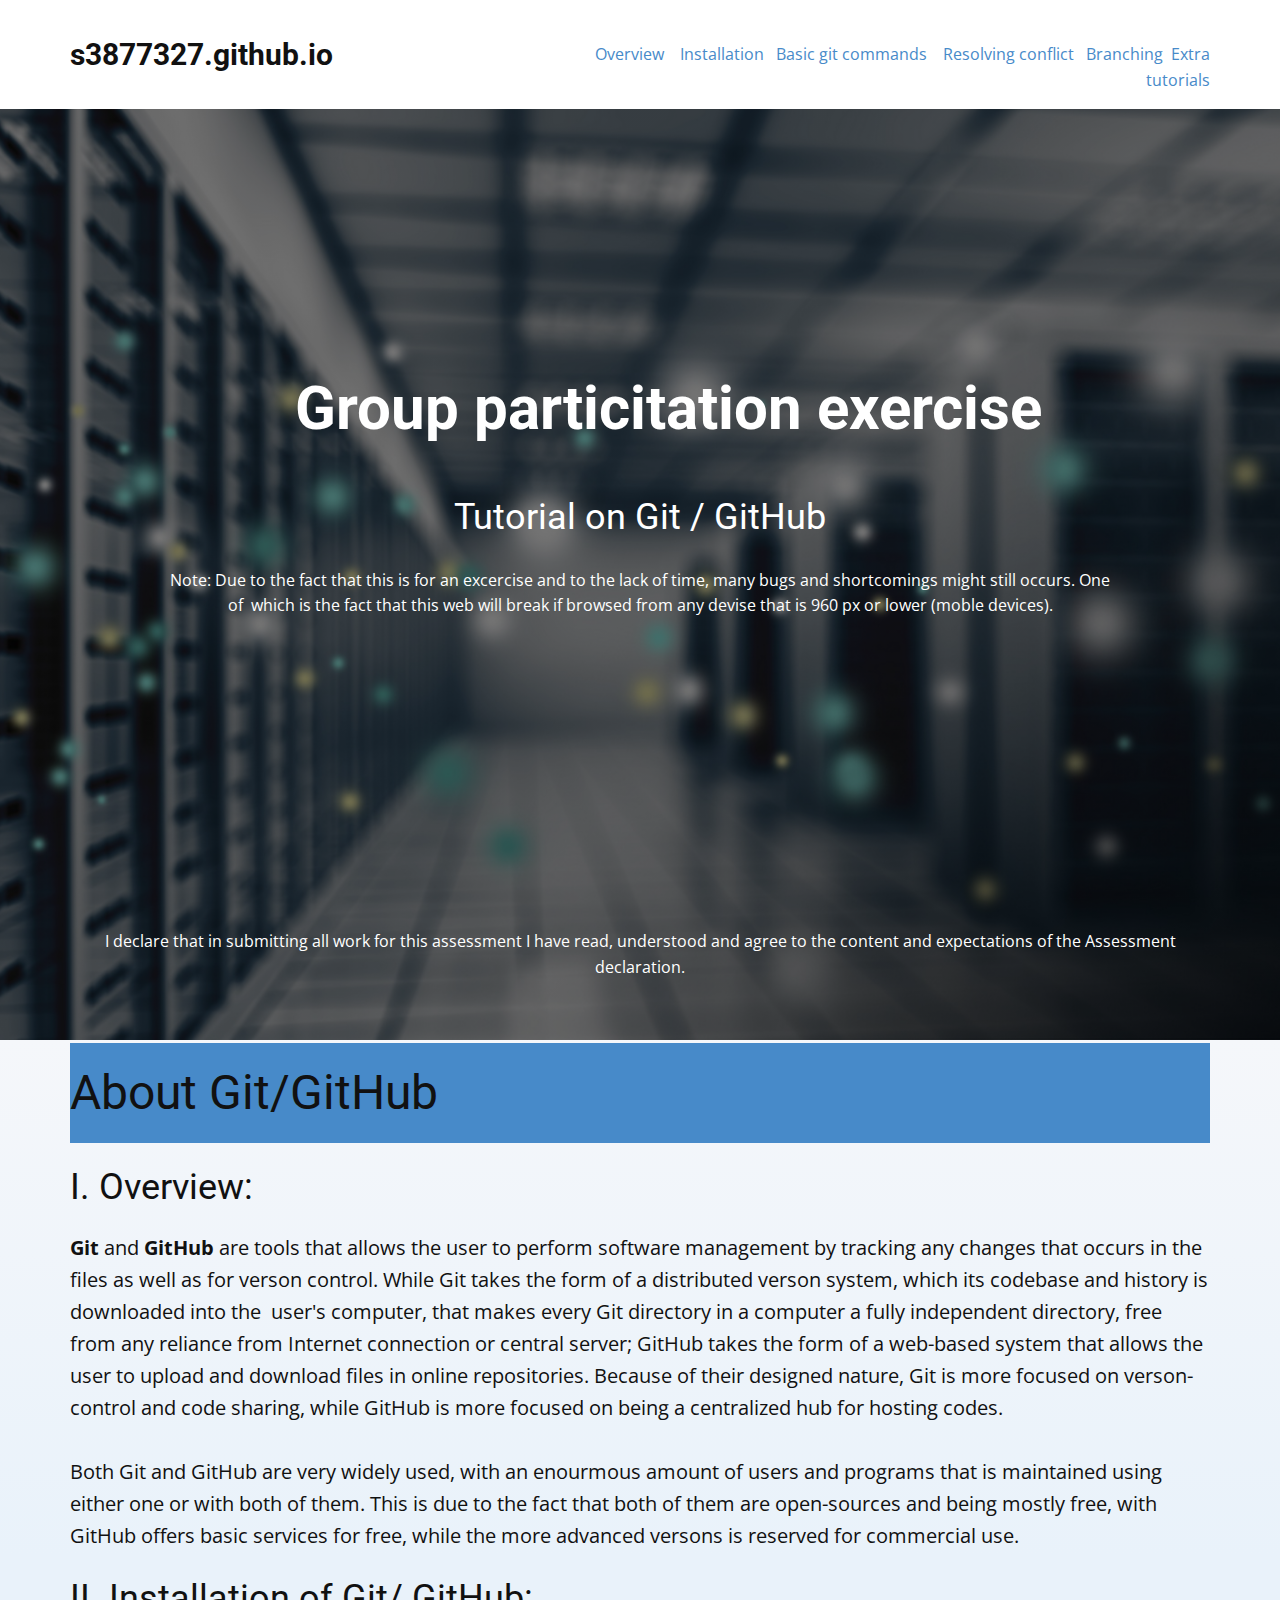
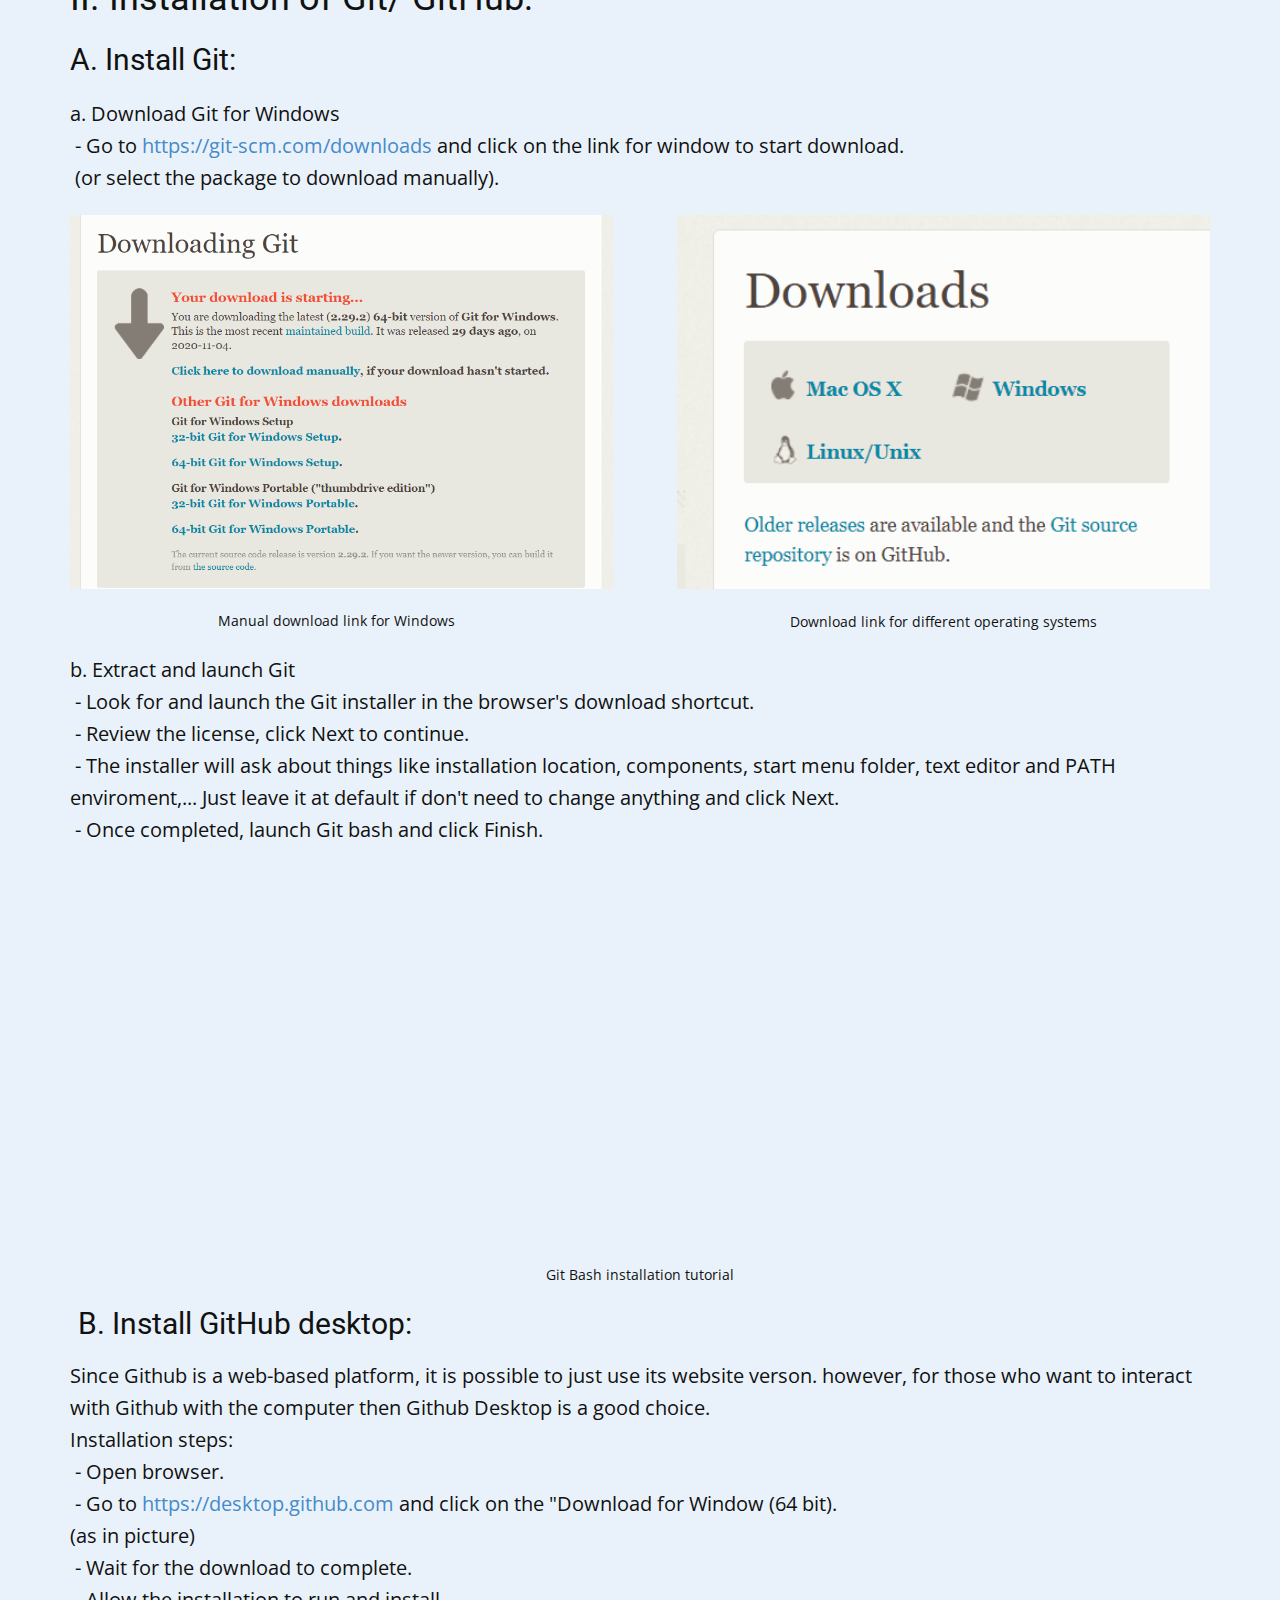
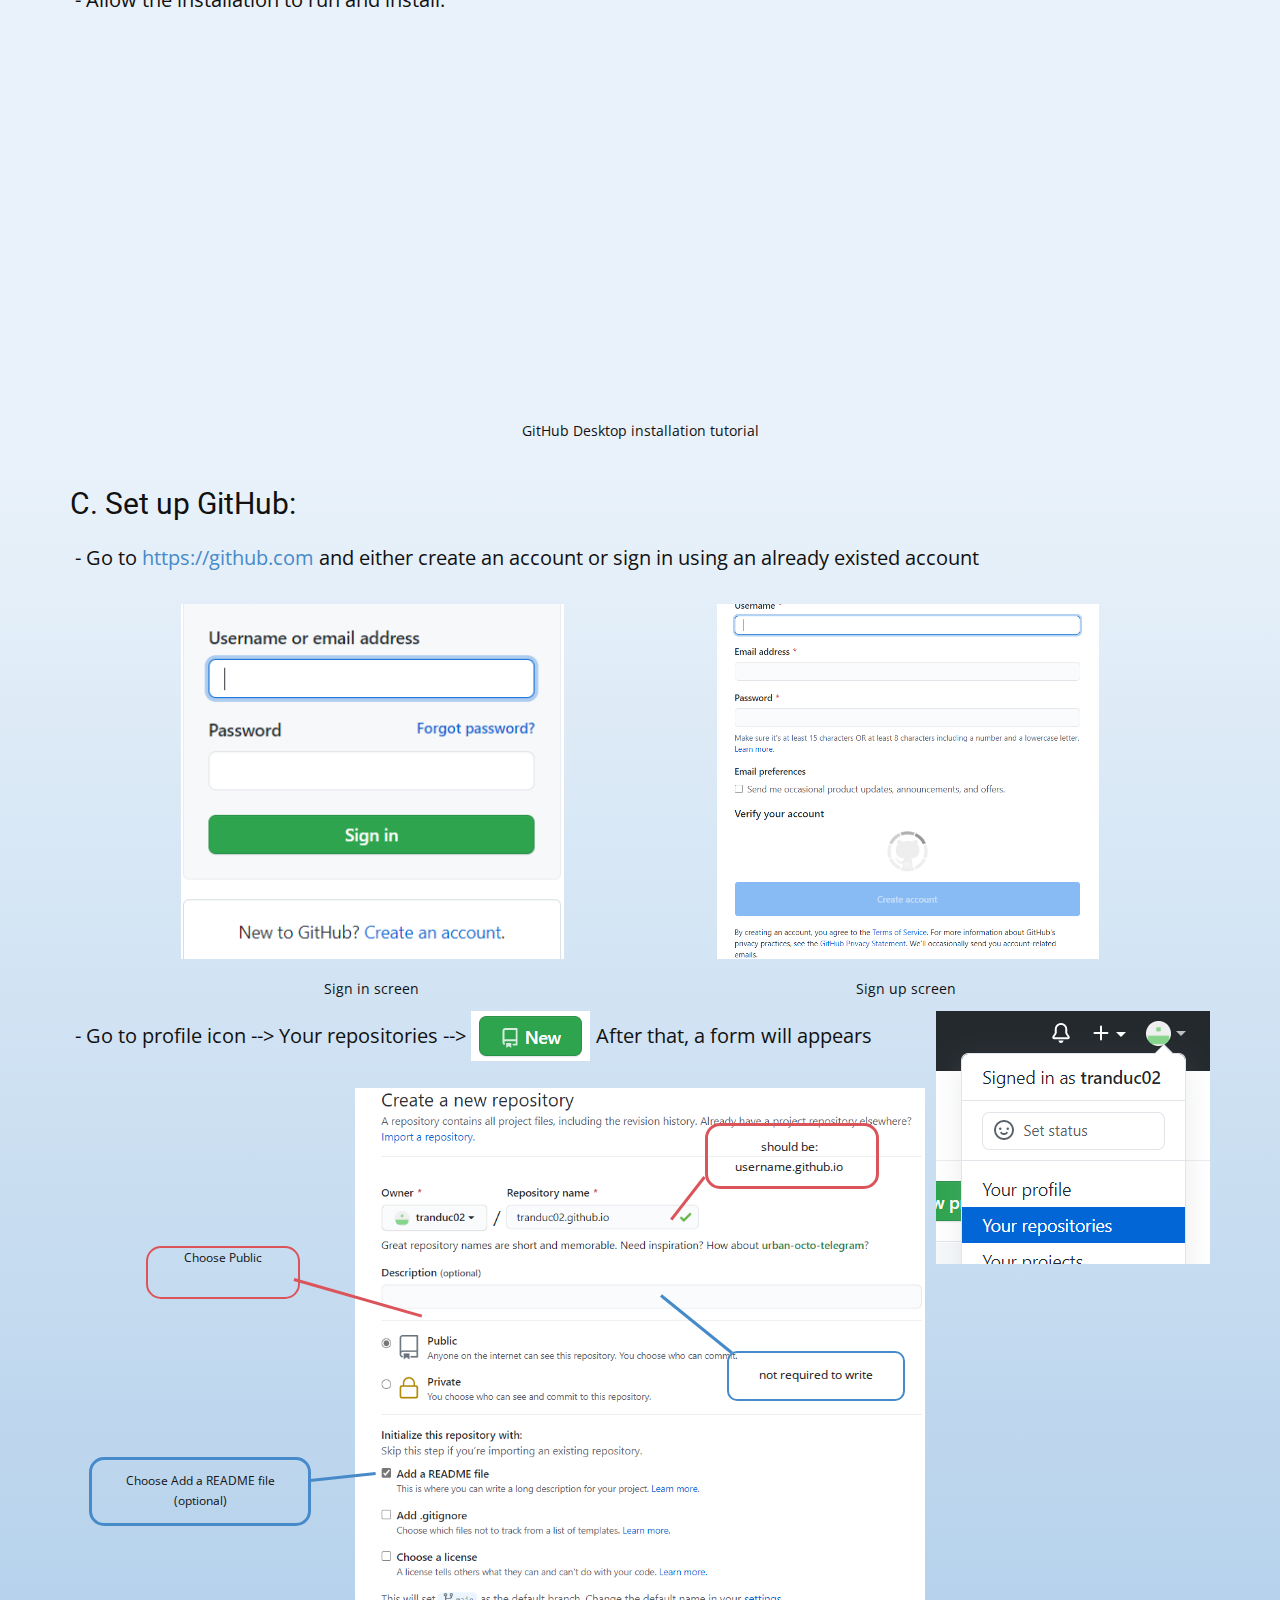
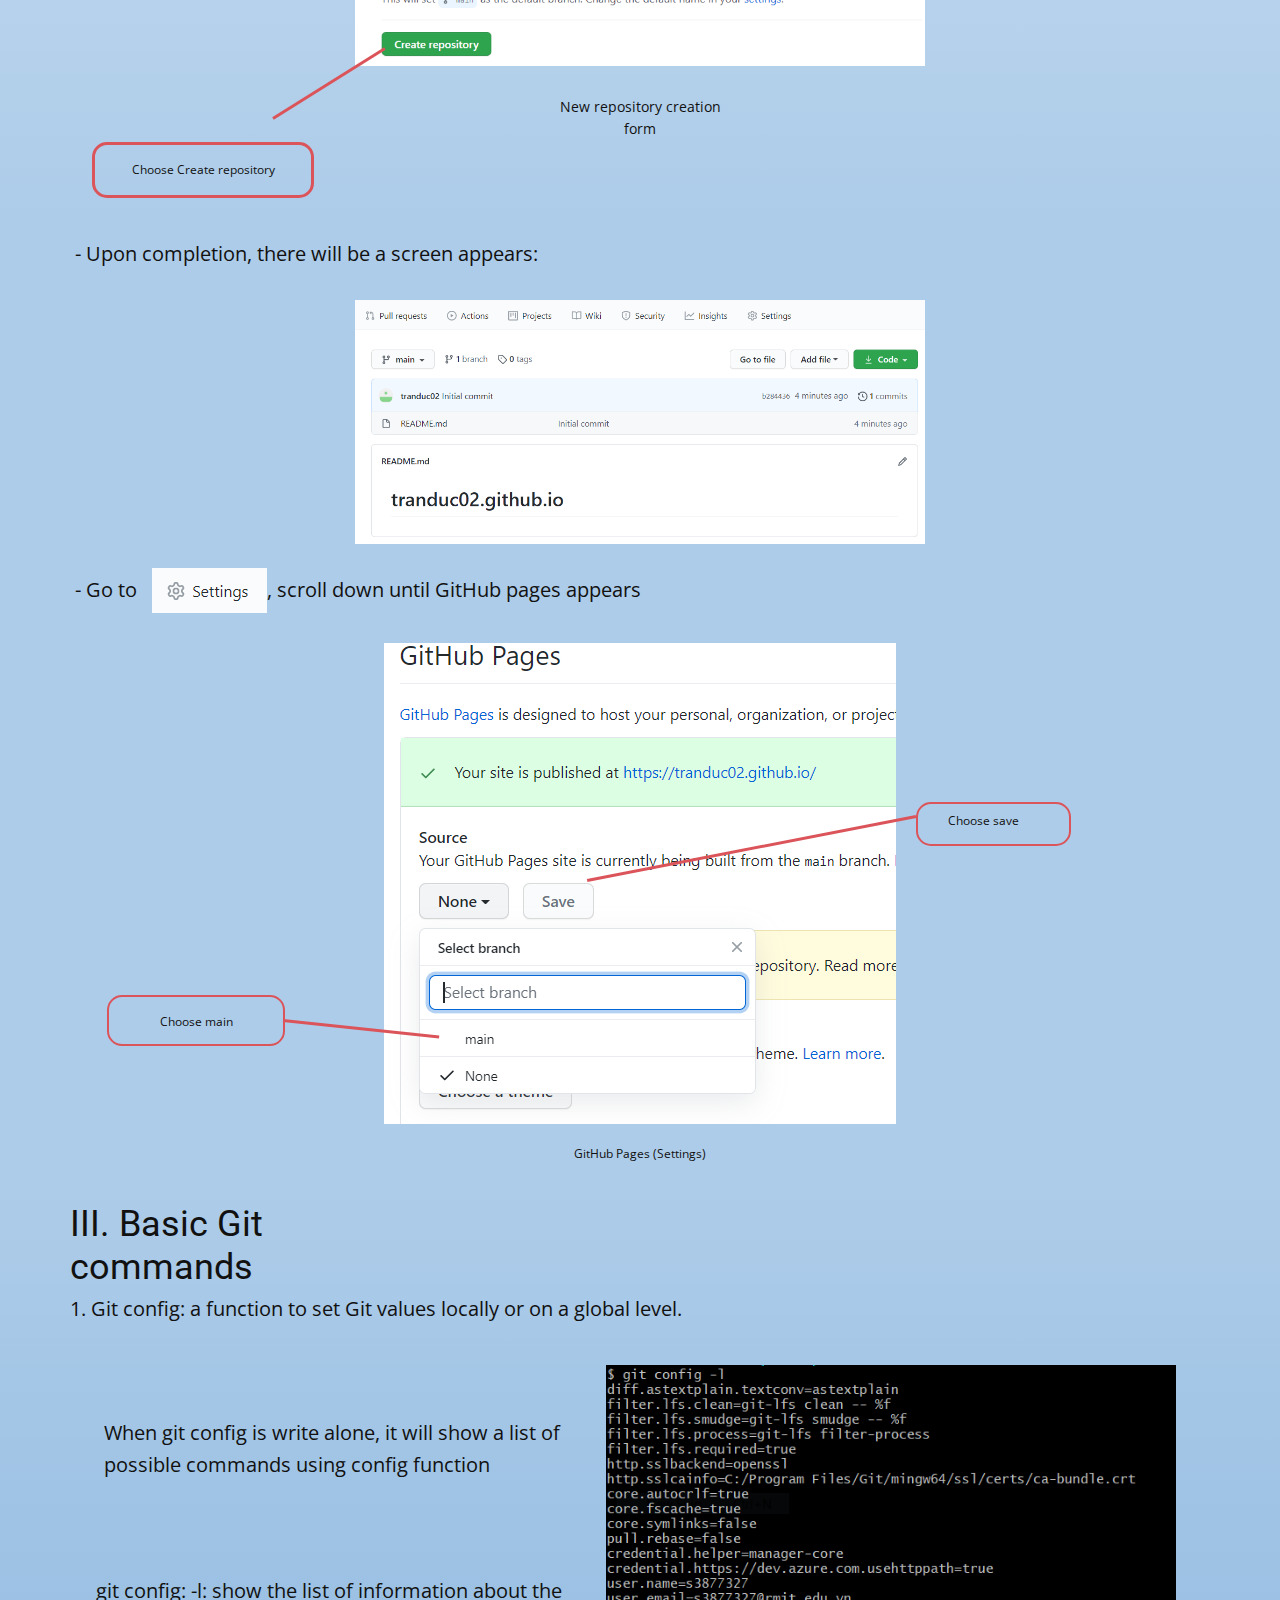
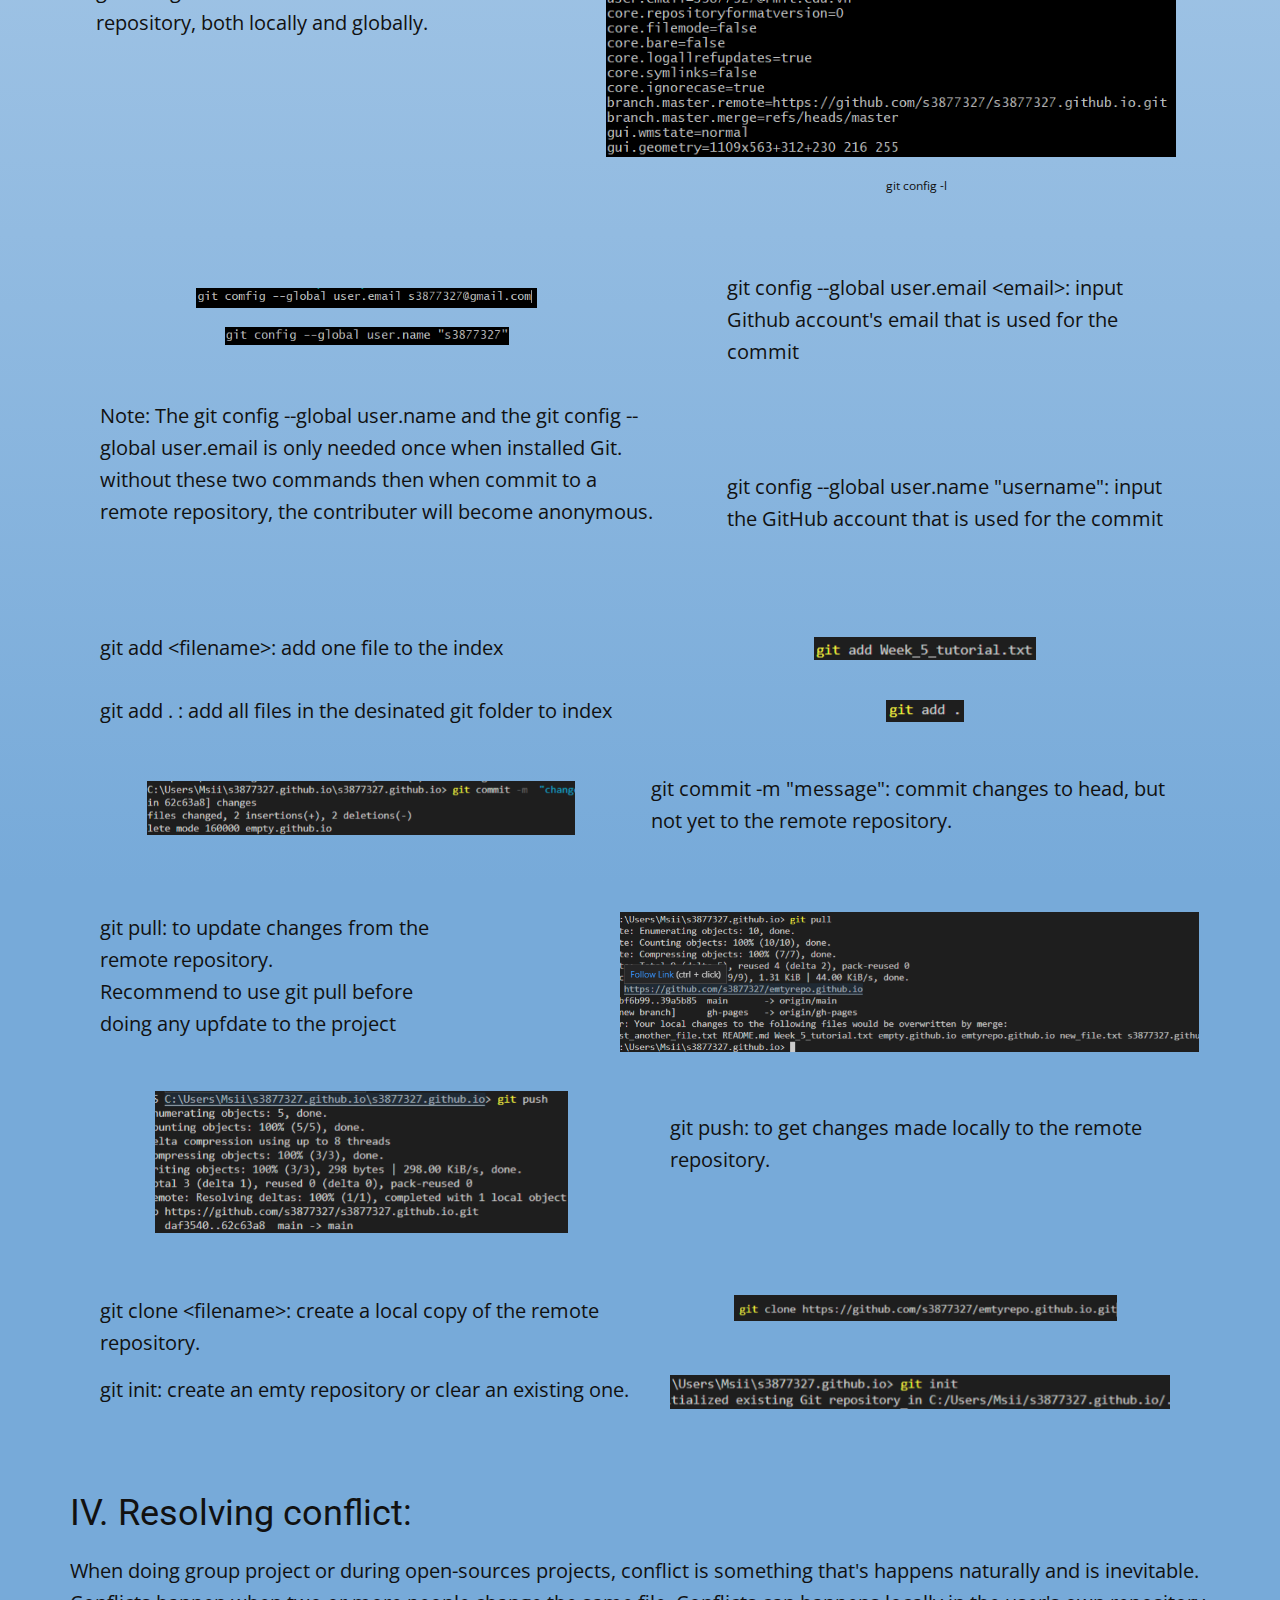
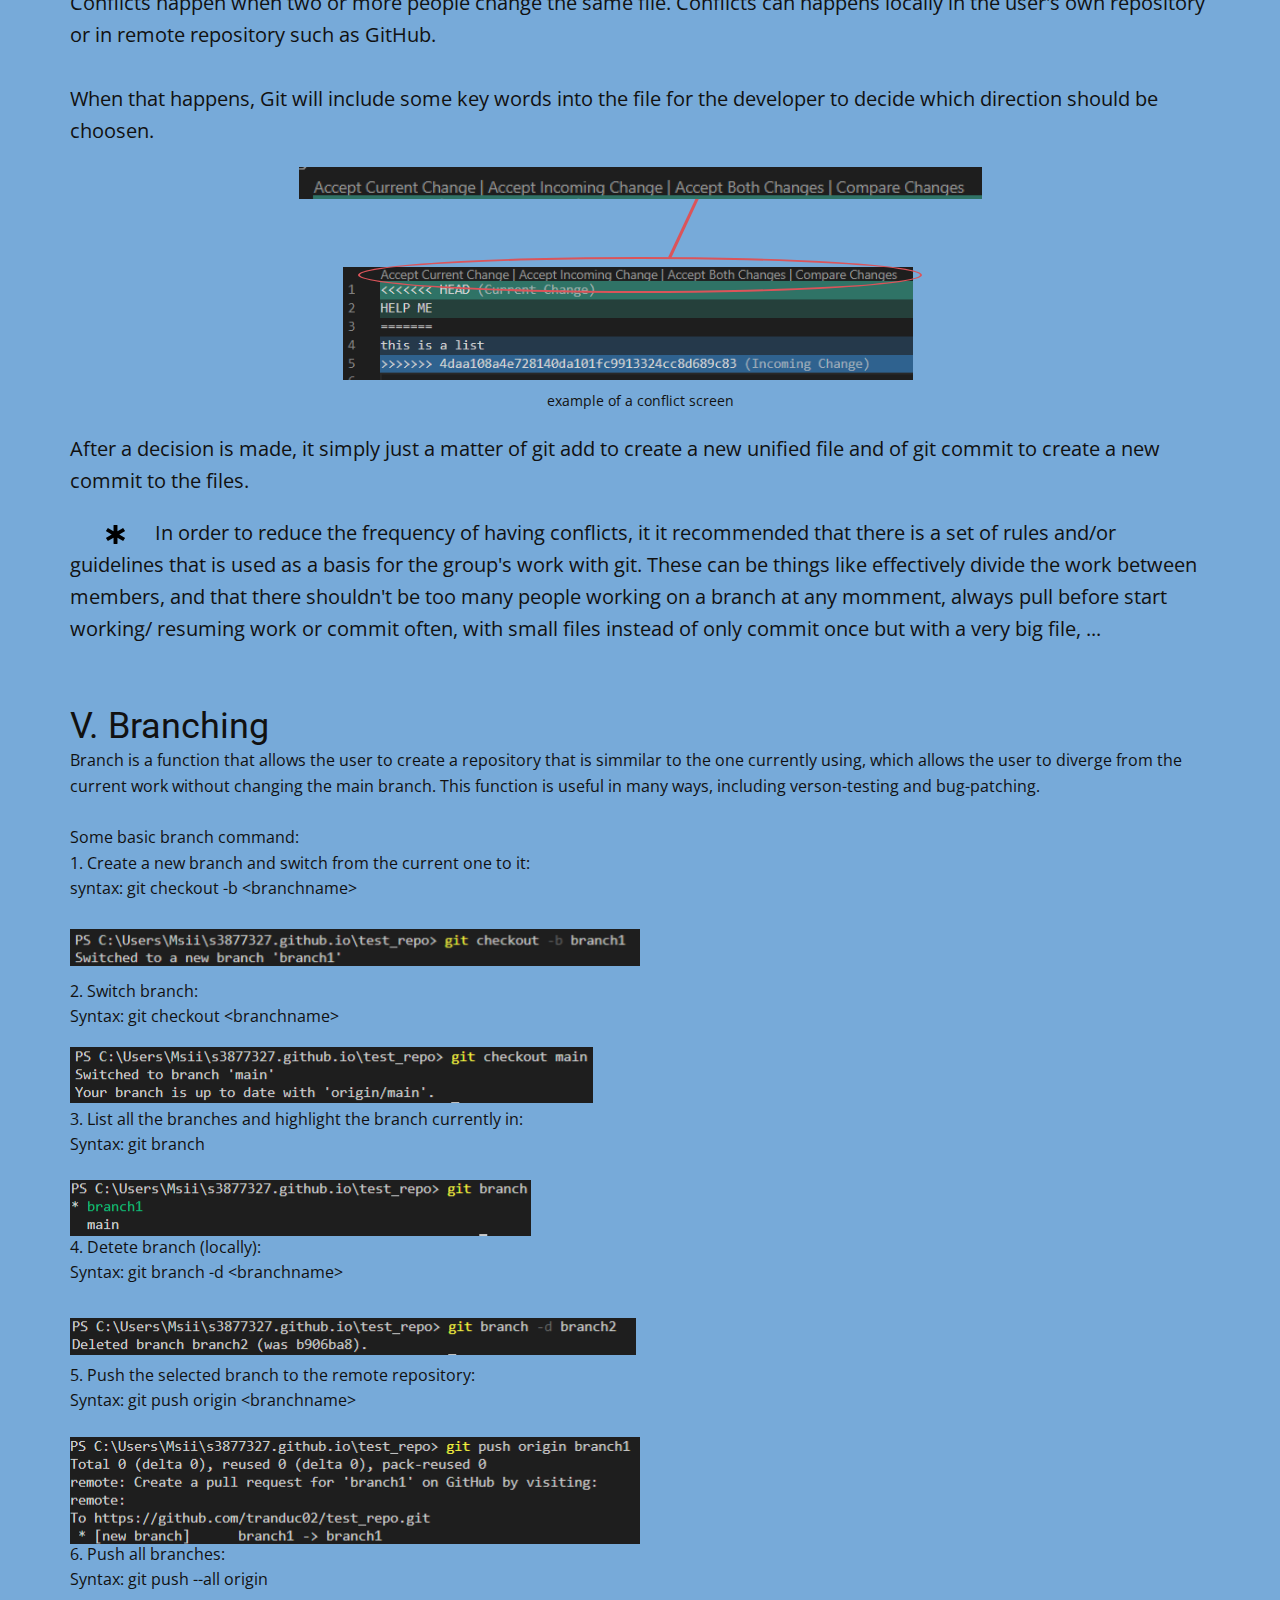
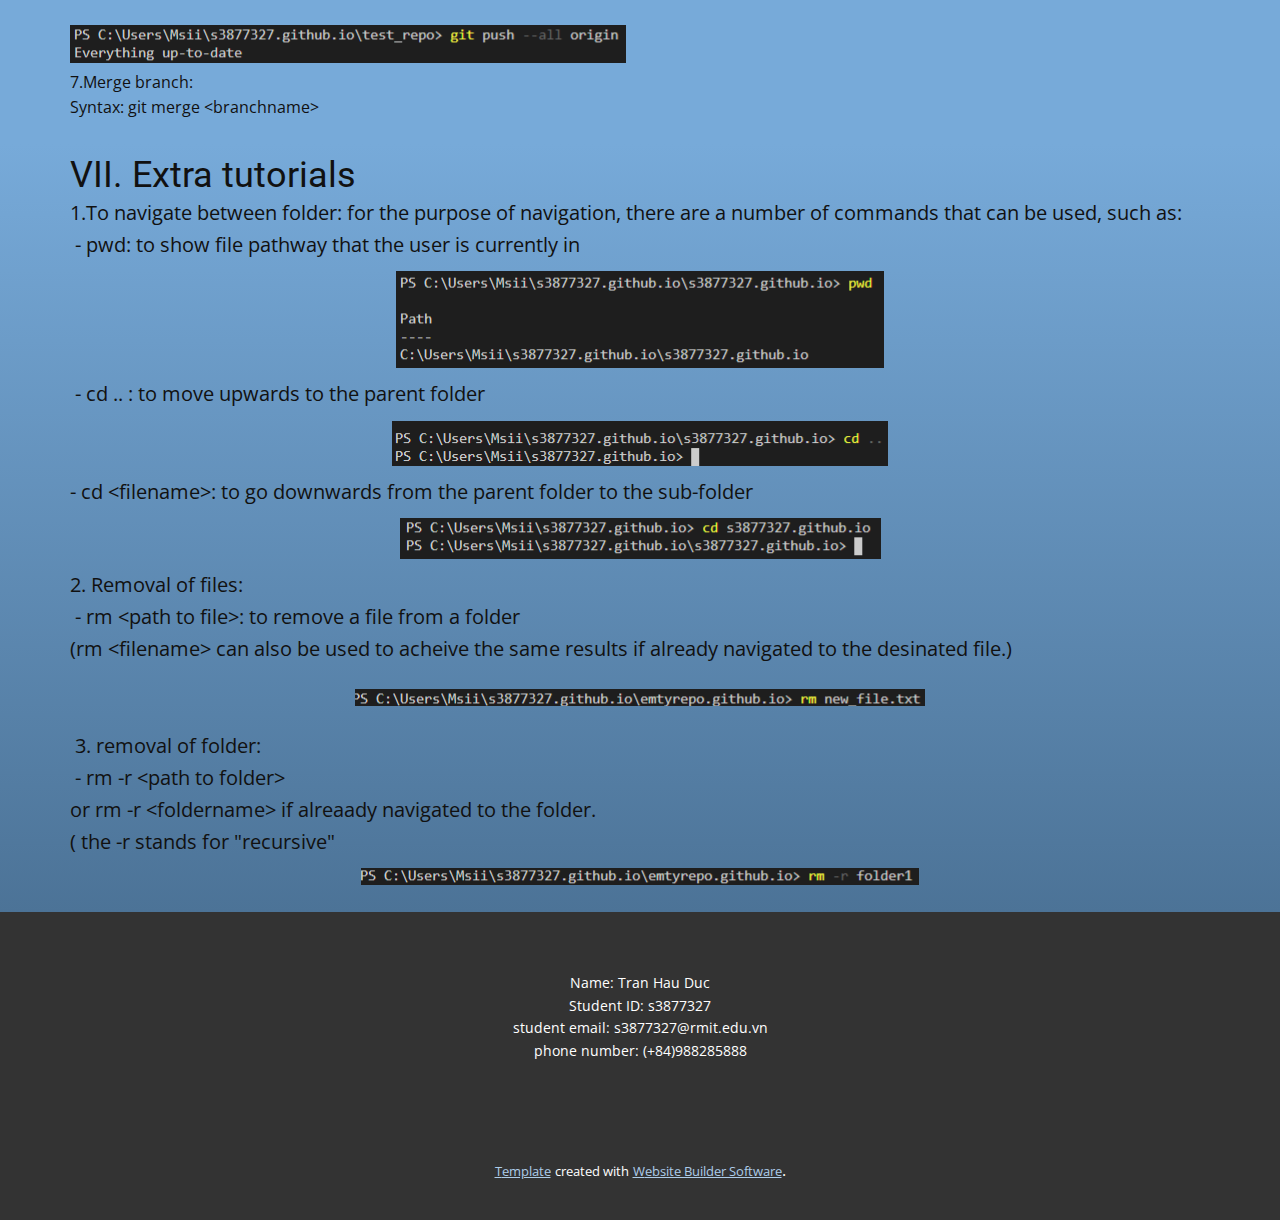
<file: Group-participation-excercise.html>
<!DOCTYPE html>
<html style="font-size: 16px;">
  <head>
    <meta name="viewport" content="width=device-width, initial-scale=1.0">
    <meta charset="utf-8">
    <meta name="keywords" content="About Git/ Github">
    <meta name="description" content="">
    <meta name="page_type" content="np-template-header-footer-from-plugin">
    <title>Group participation excercise</title>
    <link rel="stylesheet" href="nicepage.css" media="screen">
<link rel="stylesheet" href="Group-participation-excercise.css" media="screen">
    <script class="u-script" type="text/javascript" src="jquery.js" defer=""></script>
    <script class="u-script" type="text/javascript" src="nicepage.js" defer=""></script>
    <meta name="generator" content="Nicepage 3.0.9, nicepage.com">
    <link id="u-theme-google-font" rel="stylesheet" href="https://fonts.googleapis.com/css?family=Roboto:100,100i,300,300i,400,400i,500,500i,700,700i,900,900i|Open+Sans:300,300i,400,400i,600,600i,700,700i,800,800i">
    
    
    
    
    
    
    
    
    
    
    
    <script type="application/ld+json">{
		"@context": "http://schema.org",
		"@type": "Organization",
		"name": "",
		"url": "index.html"
}</script>
    <meta property="og:title" content="Group participation excercise">
    <meta property="og:type" content="website">
    <meta name="theme-color" content="#478ac9">
    <link rel="canonical" href="index.html">
    <meta property="og:url" content="index.html">
  </head>
  <body class="u-body"><header class="u-clearfix u-header u-header" id="sec-460a"><div class="u-clearfix u-sheet u-sheet-1">
        <h3 class="u-headline u-text u-text-1">
          <a href="/" style="">s3877327.github.io</a>
        </h3>
        <p class="u-align-right u-text u-text-2">
          <a href="Group-participation-excercise.html#Block1" data-page-id="2554824006" class="u-active-none u-border-none u-btn u-button-link u-button-style u-hover-none u-none u-text-active-palette-1-base u-text-hover-palette-2-base u-text-palette-1-base u-btn-1">Overview</a>&nbsp; &nbsp;<span style="font-size: 0.875rem;"></span>
          <a href="Group-participation-excercise.html#Block2" data-page-id="2554824006" class="u-active-none u-border-none u-btn u-button-link u-button-style u-hover-none u-none u-text-active-palette-1-base u-text-hover-palette-2-base u-text-palette-1-base u-btn-2">Installation</a>&nbsp; &nbsp;<a href="Group-participation-excercise.html#Block3" data-page-id="2554824006" class="u-active-none u-border-none u-btn u-button-link u-button-style u-hover-none u-none u-text-active-palette-1-base u-text-hover-palette-2-base u-text-palette-1-base u-btn-3">Basic git commands</a>&nbsp; &nbsp; <a href="Group-participation-excercise.html#sec-f305" data-page-id="2554824006" class="u-active-none u-border-none u-btn u-button-link u-button-style u-hover-none u-none u-text-active-palette-1-base u-text-hover-palette-2-base u-text-palette-1-base u-btn-4">Resolving conflict</a>&nbsp; &nbsp;<a href="Group-participation-excercise.html#sec-be02" data-page-id="2554824006" class="u-active-none u-border-none u-btn u-button-link u-button-style u-hover-none u-none u-text-active-palette-1-base u-text-hover-palette-2-base u-text-palette-1-base u-btn-5">Branching</a>&nbsp; <a href="Group-participation-excercise.html#sec-f7ac" data-page-id="2554824006" class="u-active-none u-border-none u-btn u-button-link u-button-style u-hover-none u-none u-text-palette-1-base u-btn-6">Extra tutorials</a>
        </p>
      </div></header>
    <section class="u-align-center u-clearfix u-image u-shading u-section-1" src="" id="sec-a6e0">
      <div class="u-clearfix u-sheet u-sheet-1">
        <h1 class="u-text u-title u-text-1">Group particitation exercise</h1>
        <h2 class="u-align-center u-text u-text-default u-text-2">Tutorial on Git / GitHub</h2>
        <p class="u-align-center u-text u-text-3">Note: Due to the fact that this is for an excercise and to the lack of time, many bugs and shortcomings might still occurs. One of&nbsp; which is the fact that this web will break if browsed from any devise that is 960 px or lower (moble devices).</p>
        <p class="u-align-center u-text u-text-4">I declare that in submitting all work for this assessment I have read, understood and agree to the content and expectations of the Assessment declaration.</p>
      </div>
    </section>
    <section class="u-clearfix u-gradient u-section-2" id="Block1">
      <div class="u-clearfix u-sheet u-valign-middle-xs u-sheet-1">
        <div class="u-expanded-width u-palette-1-base u-shape u-shape-rectangle u-shape-1"></div>
        <h3 class="u-text u-text-1">About Git/GitHub</h3>
        <h4 class="u-text u-text-2">I. Overview:</h4>
        <p class="u-large-text u-text u-text-variant u-text-3"><b>Git</b> and <b>GitHub</b> are tools that allows the user to perform software management by tracking any changes that occurs in the files as well as for verson control. While Git takes the form of a distributed verson system, which its codebase and history is downloaded into the&nbsp; user's computer, that makes every Git directory in a computer a fully independent directory, free from any reliance from Internet connection or central server; GitHub takes the form of a web-based system that allows the user to upload and download files in online repositories. Because of their designed nature, Git is more focused on verson-control and code sharing, while GitHub is more focused on being a centralized hub for hosting codes.<br>
          <br>Both Git and GitHub are very widely used, with an enourmous amount of users and programs that is maintained using either one or with both of them. This is due to the fact that both of them are open-sources and being mostly free, with GitHub offers basic services for free, while the more advanced versons is reserved for commercial use.&nbsp;
        </p>
      </div>
    </section>
    <section class="u-clearfix u-gradient u-section-3" id="Block2">
      <div class="u-clearfix u-sheet u-valign-middle u-sheet-1">
        <h4 class="u-text u-text-1">II. Installation of Git/ GitHub:</h4>
        <h5 class="u-text u-text-2">A. Install Git:</h5>
        <p class="u-align-left u-text u-text-3">a. Download Git for Windows<br>&nbsp;- Go to&nbsp;<a href="https://git-scm.com/downloads" class="u-active-none u-border-none u-btn u-button-link u-button-style u-hover-none u-none u-text-palette-1-base u-btn-1">https://git-scm.com/downloads</a>&nbsp;and click on the link for window to start download.<br>&nbsp;(or select the package to download manually).
        </p>
        <img src="images/Capture-4.PNG" alt="" class="u-image u-image-default u-image-1" data-image-width="533" data-image-height="339">
        <img src="images/Capture-3.PNG" alt="" class="u-expanded-width-xs u-image u-image-default u-image-2" data-image-width="912" data-image-height="652">
        <p class="u-align-center u-small-text u-text u-text-font u-text-variant u-text-4">Manual download link for Windows</p>
        <p class="u-align-center u-small-text u-text u-text-font u-text-variant u-text-5">Download link for different operating systems</p>
        <p class="u-align-left u-text u-text-6">b. Extract and launch Git<br>&nbsp;- Look for and launch the Git installer in the browser's download shortcut.<br>&nbsp;- Review the license, click Next to continue.<br>&nbsp;- The installer will ask about things like installation location, components, start menu folder, text editor and PATH enviroment,... Just leave it at default if don't need to change anything and click Next.<br>&nbsp;- Once completed, launch Git bash and click Finish.
        </p>
        <div class="u-align-left u-expanded-width-sm u-expanded-width-xs u-opacity u-opacity-95 u-shading u-video u-video-1">
          <div style="position: absolute; width: 100%; height: 100%; left: 0px; top: 0px;" class="embed-responsive">
            <iframe style="position: absolute;top: 0;left: 0;width: 100%;height: 100%;" class="embed-responsive-item" src="https://www.youtube.com/embed/wq1cwO1ViUs?playlist=wq1cwO1ViUs&amp;loop=1&amp;mute=0&amp;showinfo=0&amp;controls=0&amp;start=0" frameborder="0" allowfullscreen=""></iframe>
          </div>
        </div>
        <p class="u-align-center u-small-text u-text u-text-font u-text-variant u-text-7">Git Bash installation tutorial</p>
        <h5 class="u-align-left u-text u-text-8">B. Install GitHub desktop:</h5>
        <p class="u-align-left u-text u-text-9">Since Github is a web-based platform, it is possible to just use its website verson. however, for those who want to interact with Github with the computer then Github Desktop is a good choice.<br>Installation steps:<br>&nbsp;- Open browser.<br>&nbsp;- Go to&nbsp;<a href="https://desktop.github.com" class="u-active-none u-border-none u-btn u-button-link u-button-style u-hover-none u-none u-text-palette-1-base u-btn-2">https://desktop.github.com</a>&nbsp;and click on the "Download for Window (64 bit).<br>(as in picture)<br>&nbsp;- Wait for the download to complete.<br>&nbsp;- Allow the installation to run and install.
        </p>
        <div class="u-align-left u-expanded-width-sm u-expanded-width-xs u-opacity u-opacity-90 u-shading u-video u-video-2">
          <div style="position: absolute; width: 100%; height: 100%; left: 0px; top: 0px;" class="embed-responsive">
            <iframe style="position: absolute;top: 0;left: 0;width: 100%;height: 100%;" class="embed-responsive-item" src="https://www.youtube.com/embed/qtxWg3kOnd0?mute=0&amp;showinfo=0&amp;controls=0&amp;start=0" frameborder="0" allowfullscreen=""></iframe>
          </div>
        </div>
        <p class="u-align-center u-small-text u-text u-text-font u-text-variant u-text-10">GitHub Desktop installation tutorial</p>
      </div>
    </section>
    <section class="u-clearfix u-gradient u-section-4" id="sec-1603">
      <div class="u-clearfix u-sheet u-sheet-1">
        <h5 class="u-align-left u-text u-text-1">C. Set up GitHub:</h5>
        <p class="u-align-left u-text u-text-2">&nbsp;- Go to <a href="https://github.com" class="u-active-none u-border-none u-btn u-button-link u-button-style u-hover-none u-none u-text-palette-1-base u-btn-1">https://github.com</a>&nbsp;and either create an account or sign in using an already existed account
        </p>
        <img src="images/Signin.PNG" alt="" class="u-image u-image-default u-image-1" data-image-width="390" data-image-height="369">
        <img src="images/Signup.PNG" alt="" class="u-image u-image-default u-image-2" data-image-width="752" data-image-height="723">
        <p class="u-align-left u-small-text u-text u-text-font u-text-variant u-text-3">Sign up screen<br>
        </p>
        <p class="u-align-left u-small-text u-text u-text-font u-text-variant u-text-4">Sign in screen<br>
        </p>
        <p class="u-align-left u-text u-text-5">&nbsp;- Go to profile icon --&gt; Your repositories --&gt;&nbsp; &nbsp; &nbsp; &nbsp; &nbsp; &nbsp; &nbsp; &nbsp; &nbsp; &nbsp; &nbsp; &nbsp; . After that, a form will appears<br>
        </p>
        <img src="images/new_repo.PNG" alt="" class="u-image u-image-default u-preserve-proportions u-image-3" data-image-width="119" data-image-height="50">
        <img src="images/repo.PNG" alt="" class="u-image u-image-default u-image-4" data-image-width="274" data-image-height="253">
        <img src="images/new_repo_form.PNG" alt="" class="u-expanded-width-xs u-image u-image-default u-image-5" data-image-width="836" data-image-height="847">
        <div class="u-border-3 u-border-palette-2-base u-container-style u-group u-radius-15 u-shape-round u-group-1">
          <div class="u-container-layout u-container-layout-1">
            <p class="u-align-center u-text u-text-6">should be: username.github.io</p>
          </div>
        </div>
        <div class="u-border-2 u-border-palette-2-base u-container-style u-group u-radius-15 u-shape-round u-group-2">
          <div class="u-container-layout u-container-layout-2">
            <p class="u-align-center u-text u-text-default u-text-7">Choose Public</p>
          </div>
        </div>
        <div class="u-align-center u-border-3 u-border-palette-1-base u-container-style u-group u-radius-15 u-shape-round u-group-3">
          <div class="u-container-layout u-container-layout-3">
            <p class="u-small-text u-text u-text-font u-text-variant u-text-8">Choose Add a README file<br>(optional)
            </p>
          </div>
        </div>
        <div class="u-align-center-xs u-border-2 u-border-palette-1-base u-container-style u-group u-radius-10 u-shape-round u-group-4">
          <div class="u-container-layout u-valign-middle u-container-layout-4">
            <p class="u-text u-text-default u-text-9">not required to write</p>
          </div>
        </div>
        <p class="u-align-center u-small-text u-text u-text-font u-text-variant u-text-10">New repository creation form</p>
        <div class="u-align-center u-border-3 u-border-palette-2-base u-container-style u-group u-radius-15 u-shape-round u-group-5">
          <div class="u-container-layout u-valign-middle-xl u-container-layout-5">
            <p class="u-small-text u-text u-text-font u-text-variant u-text-11">Choose Create repository</p>
          </div>
        </div>
        <div class="u-border-3 u-border-palette-2-base u-line u-line-horizontal u-line-1"></div>
        <div class="u-border-3 u-border-palette-2-base u-line u-line-horizontal u-line-2"></div>
        <div class="u-border-3 u-border-palette-2-base u-line u-line-vertical u-line-3"></div>
        <div class="u-border-3 u-border-palette-1-base u-line u-line-horizontal u-line-4"></div>
        <div class="u-border-3 u-border-palette-1-base u-line u-line-horizontal u-line-5"></div>
      </div>
    </section>
    <section class="u-clearfix u-gradient u-section-5" id="sec-1837">
      <div class="u-clearfix u-sheet u-valign-middle-xl u-valign-middle-xs u-sheet-1">
        <p class="u-text u-text-1">&nbsp;- Upon completion, there will be a screen appears:</p>
        <img src="images/repo.1.PNG" alt="" class="u-image u-image-default u-image-1" data-image-width="1060" data-image-height="453">
        <p class="u-text u-text-2">&nbsp;- Go to&nbsp; &nbsp; &nbsp; &nbsp; &nbsp; &nbsp; &nbsp; &nbsp; &nbsp; &nbsp; &nbsp; &nbsp; &nbsp; , scroll down until GitHub pages appears</p>
        <img src="images/setting.png" alt="" class="u-image u-image-default u-preserve-proportions u-image-2" data-image-width="115" data-image-height="45">
        <img src="images/Screenshot2020-12-05005106.png" alt="" class="u-image u-image-default u-image-3" data-image-width="512" data-image-height="481">
        <div class="u-border-2 u-border-palette-2-base u-container-style u-group u-radius-15 u-shape-round u-group-1">
          <div class="u-container-layout u-container-layout-1">
            <p class="u-text u-text-default u-text-3">Choose main</p>
          </div>
        </div>
        <div class="u-align-center-xs u-border-2 u-border-palette-2-base u-container-style u-group u-radius-15 u-shape-round u-group-2">
          <div class="u-container-layout u-container-layout-2">
            <p class="u-text u-text-default u-text-4">Choose save</p>
          </div>
        </div>
        <div class="u-border-3 u-border-palette-2-base u-line u-line-horizontal u-line-1"></div>
        <div class="u-border-3 u-border-palette-2-base u-line u-line-horizontal u-line-2"></div>
        <p class="u-align-center u-small-text u-text u-text-font u-text-variant u-text-5">GitHub Pages (Settings)</p>
      </div>
    </section>
    <section class="u-align-left u-clearfix u-gradient u-section-6" id="Block3">
      <div class="u-clearfix u-sheet u-sheet-1">
        <h4 class="u-text u-text-1">III. Basic Git commands</h4>
        <p class="u-large-text u-text u-text-variant u-text-2">1. Git config: a function to set Git values locally or on a global level.</p>
        <div class="u-clearfix u-expanded-width u-gutter-0 u-layout-wrap u-layout-wrap-1">
          <div class="u-layout">
            <div class="u-layout-row">
              <div class="u-container-style u-layout-cell u-shape-rectangle u-size-28 u-layout-cell-1">
                <div class="u-container-layout u-container-layout-1">
                  <p class="u-text u-text-3">When git config is write alone, it will show a list of possible commands using config function</p>
                  <p class="u-text u-text-4">git config: -l: show the list of information about the repository, both locally and globally.</p>
                </div>
              </div>
              <div class="u-container-style u-layout-cell u-shape-rectangle u-size-32 u-layout-cell-2">
                <div class="u-container-layout u-valign-bottom-xl u-container-layout-2">
                  <img src="images/Git_config__-l.PNG" alt="" class="u-image u-image-default u-image-1" data-image-width="650" data-image-height="447">
                  <p class="u-align-center u-small-text u-text u-text-font u-text-variant u-text-5">git config -l</p>
                </div>
              </div>
            </div>
          </div>
        </div>
        <div class="u-clearfix u-expanded-width u-layout-wrap u-layout-wrap-2">
          <div class="u-layout">
            <div class="u-layout-row">
              <div class="u-size-33">
                <div class="u-layout-col">
                  <div class="u-container-style u-layout-cell u-size-60 u-layout-cell-3">
                    <div class="u-container-layout u-container-layout-3">
                      <img src="images/mail.png" alt="" class="u-expanded-width-xs u-image u-image-default u-image-2" data-image-width="451" data-image-height="27">
                      <img src="images/username.png" alt="" class="u-image u-image-default u-image-3" data-image-width="362" data-image-height="23">
                      <p class="u-text u-text-6">Note: The git config --global user.name and the git config --global user.email is only needed once when installed Git. without these two commands then when commit to a remote repository, the contributer will become anonymous.</p>
                    </div>
                  </div>
                </div>
              </div>
              <div class="u-size-27">
                <div class="u-layout-col">
                  <div class="u-container-style u-layout-cell u-size-30 u-layout-cell-4">
                    <div class="u-container-layout u-container-layout-4">
                      <p class="u-text u-text-7">git config --global user.email &lt;email&gt;: input Github account's email that is used for the commit</p>
                    </div>
                  </div>
                  <div class="u-container-style u-layout-cell u-size-30 u-layout-cell-5">
                    <div class="u-container-layout u-valign-middle-xl u-valign-top-lg u-valign-top-md u-valign-top-sm u-valign-top-xs u-container-layout-5">
                      <p class="u-text u-text-8">git config --global user.name "username": input the GitHub account that is used for the commit&nbsp;</p>
                    </div>
                  </div>
                </div>
              </div>
            </div>
          </div>
        </div>
        <div class="u-clearfix u-expanded-width u-layout-wrap u-layout-wrap-3">
          <div class="u-layout">
            <div class="u-layout-row">
              <div class="u-container-style u-layout-cell u-size-30 u-layout-cell-6">
                <div class="u-container-layout u-valign-top u-container-layout-6">
                  <p class="u-text u-text-9">git add &lt;filename&gt;: add one file to the index</p>
                  <p class="u-text u-text-10">git add . : add all files in the desinated git folder to index</p>
                </div>
              </div>
              <div class="u-align-left u-container-style u-layout-cell u-size-30 u-layout-cell-7">
                <div class="u-container-layout u-container-layout-7">
                  <img src="images/gitaddfilename.png" alt="" class="u-image u-image-default u-preserve-proportions u-image-4" data-image-width="222" data-image-height="23">
                  <img src="images/capadd.png" alt="" class="u-image u-image-default u-preserve-proportions u-image-5" data-image-width="78" data-image-height="22">
                </div>
              </div>
            </div>
          </div>
        </div>
        <div class="u-clearfix u-expanded-width u-layout-wrap u-layout-wrap-4">
          <div class="u-layout">
            <div class="u-layout-row">
              <div class="u-container-style u-layout-cell u-size-29 u-layout-cell-8">
                <div class="u-container-layout u-valign-bottom-xs u-valign-middle-lg u-valign-middle-md u-valign-middle-sm u-valign-middle-xl u-container-layout-8">
                  <img src="images/gitcommit-m.png" alt="" class="u-image u-image-default u-image-6" data-image-width="642" data-image-height="75">
                </div>
              </div>
              <div class="u-container-style u-layout-cell u-size-31 u-layout-cell-9">
                <div class="u-container-layout u-valign-middle-lg u-valign-middle-md u-valign-middle-sm u-valign-middle-xl u-container-layout-9">
                  <p class="u-text u-text-default u-text-11">git commit -m "message": commit changes to head, but not yet to the remote repository.</p>
                </div>
              </div>
            </div>
          </div>
        </div>
      </div>
    </section>
    <section class="u-clearfix u-gradient u-section-7" id="sec-c2f7">
      <div class="u-clearfix u-sheet u-valign-top-xs u-sheet-1">
        <div class="u-clearfix u-expanded-width u-layout-wrap u-layout-wrap-1">
          <div class="u-layout">
            <div class="u-layout-col">
              <div class="u-size-30">
                <div class="u-layout-row">
                  <div class="u-container-style u-layout-cell u-size-28 u-layout-cell-1">
                    <div class="u-container-layout u-valign-top u-container-layout-1">
                      <p class="u-align-left u-text u-text-1">git pull: to update changes from the remote repository.&nbsp;<br>Recommend to use git pull before doing any upfdate to the project
                      </p>
                    </div>
                  </div>
                  <div class="u-container-style u-layout-cell u-size-32 u-layout-cell-2">
                    <div class="u-container-layout u-valign-middle u-container-layout-2">
                      <img src="images/pull.png" alt="" class="u-image u-image-default u-image-1" data-image-width="967" data-image-height="216">
                    </div>
                  </div>
                </div>
              </div>
              <div class="u-size-30">
                <div class="u-layout-row">
                  <div class="u-container-style u-layout-cell u-size-30 u-layout-cell-3">
                    <div class="u-container-layout u-container-layout-3">
                      <img src="images/gitpush.png" alt="" class="u-expanded-width-lg u-expanded-width-md u-expanded-width-sm u-expanded-width-xs u-image u-image-default u-image-2" data-image-width="552" data-image-height="181">
                    </div>
                  </div>
                  <div class="u-container-style u-layout-cell u-size-30 u-layout-cell-4">
                    <div class="u-container-layout u-container-layout-4">
                      <p class="u-text u-text-2">git push: to get changes made locally to the remote repository.</p>
                    </div>
                  </div>
                </div>
              </div>
            </div>
          </div>
        </div>
        <div class="u-clearfix u-expanded-width u-layout-wrap u-layout-wrap-2">
          <div class="u-layout">
            <div class="u-layout-row">
              <div class="u-container-style u-layout-cell u-size-30 u-layout-cell-5">
                <div class="u-container-layout u-container-layout-5">
                  <p class="u-text u-text-3">git clone &lt;filename&gt;: create a local copy of the remote repository.</p>
                </div>
              </div>
              <div class="u-container-style u-layout-cell u-size-30 u-layout-cell-6">
                <div class="u-container-layout u-container-layout-6">
                  <img src="images/gitclone.png" alt="" class="u-image u-image-default u-image-3" data-image-width="491" data-image-height="33">
                </div>
              </div>
            </div>
          </div>
        </div>
        <div class="u-clearfix u-expanded-width u-layout-wrap u-layout-wrap-3">
          <div class="u-layout">
            <div class="u-layout-row">
              <div class="u-container-style u-layout-cell u-size-30 u-layout-cell-7">
                <div class="u-container-layout u-valign-top u-container-layout-7">
                  <p class="u-text u-text-4">git init: create an emty repository or clear an existing one.</p>
                </div>
              </div>
              <div class="u-container-style u-layout-cell u-size-30 u-layout-cell-8">
                <div class="u-container-layout u-valign-middle-xs u-valign-top-lg u-valign-top-md u-valign-top-sm u-valign-top-xl u-container-layout-8">
                  <img src="images/gitinit.png" alt="" class="u-image u-image-default u-image-4" data-image-width="646" data-image-height="38">
                </div>
              </div>
            </div>
          </div>
        </div>
      </div>
    </section>
    <section class="u-clearfix u-gradient u-section-8" id="sec-f305">
      <div class="u-clearfix u-sheet u-sheet-1">
        <div class="u-border-3 u-border-palette-2-base u-line u-line-vertical u-line-1"></div>
        <h4 class="u-text u-text-default u-text-1">IV. Resolving conflict:</h4>
        <p class="u-text u-text-2">When doing group project or during open-sources projects, conflict is something that's happens naturally and is inevitable. Conflicts happen when two or more people change the same file. Conflicts can happens locally in the user's own repository or in remote repository such as GitHub.<br>
          <br>When that happens, Git will include some key words into the file for the developer to decide which direction should be choosen.
        </p>
        <img src="images/changes.png" alt="" class="u-image u-image-default u-image-1" data-image-width="586" data-image-height="30">
        <img src="images/Gitconflict.png" alt="" class="u-image u-image-default u-image-2" data-image-width="618" data-image-height="122">
        <div class="u-border-2 u-border-palette-2-base u-shape u-shape-circle u-shape-1"></div>
        <p class="u-align-center u-small-text u-text u-text-font u-text-variant u-text-3">example of a conflict screen</p>
        <p class="u-align-left u-text u-text-4">After a decision is made, it simply just a matter of git add to create a new unified file and of git commit to create a new commit to the files.</p>
        <p class="u-align-left u-text u-text-5">&nbsp; &nbsp; &nbsp; &nbsp; &nbsp; &nbsp; &nbsp; &nbsp; &nbsp;In order to reduce the frequency of having conflicts, it it recommended that there is a set of rules and/or guidelines that is used as a basis for the group's work with git. These can be things like effectively divide the work between members, and that there shouldn't be too many people working on a branch at any momment, always pull before start working/ resuming work or commit often, with small files instead of only commit once but with a very big file, ...<br>
        </p>
        <div class="u-shape u-shape-svg u-text-black u-shape-2">
          <svg class="u-svg-link" preserveAspectRatio="none" viewBox="0 0 160 160" style=""><use xmlns:xlink="http://www.w3.org/1999/xlink" xlink:href="#svg-c1cc"></use></svg>
          <svg xmlns="http://www.w3.org/2000/svg" xmlns:xlink="http://www.w3.org/1999/xlink" version="1.1" xml:space="preserve" class="u-svg-content" viewBox="0 0 160 160" x="0px" y="0px" id="svg-c1cc" style="enable-background:new 0 0 160 160;"><path d="M158.1,106.7L111.7,80l46.4-26.7c0.8-0.5,1.4-1.2,1.6-2.1c0.2-0.9,0.1-1.8-0.4-2.5l-13.7-21c-1-1.6-3.2-2.1-4.9-1.1
	L96.5,52.1V3.3C96.5,1.5,94.9,0,93,0H66.9c-2,0-3.5,1.5-3.5,3.3v48.8L19.1,26.7c-1.7-1-3.8-0.5-4.9,1.1l-13.7,21
	c-0.5,0.8-0.6,1.7-0.4,2.5c0.2,0.9,0.8,1.6,1.6,2.1L48.2,80L1.8,106.7c-0.8,0.5-1.4,1.2-1.6,2.1c-0.2,0.9-0.1,1.8,0.4,2.5l13.7,21
	c1,1.6,3.2,2.1,4.9,1.1l44.3-25.5v48.8c0,1.8,1.6,3.3,3.5,3.3h26.2c2,0,3.5-1.5,3.5-3.3v-48.8l44.3,25.5c1.7,1,3.8,0.5,4.9-1.1
	l13.7-21c0.5-0.8,0.6-1.7,0.4-2.5C159.5,107.9,158.9,107.2,158.1,106.7z"></path></svg>
        </div>
      </div>
    </section>
    <section class="u-clearfix u-gradient u-section-9" id="sec-be02">
      <div class="u-clearfix u-sheet u-sheet-1">
        <h4 class="u-text u-text-body-color u-text-1">V. Branching</h4>
        <p class="u-text u-text-body-color u-text-2">Branch is a function that allows the user to create a repository that is simmilar to the one currently using, which allows the user to diverge from the current work without changing the main branch. This function is useful in many ways, including verson-testing and bug-patching.<br>
          <br>Some basic branch command​:<br>1. Create a new branch and switch from the current one to it:&nbsp;<br>syntax: git checkout -b &lt;branchname&gt;<br>
          <br>
          <br>
          <br>2. Switch branch:<br>Syntax: git checkout &lt;branchname&gt;<br>
          <br>
          <br>
          <br>3. List all the branches and highlight the branch currently in:<br>Syntax: git branch<br>
          <br>
          <br>
          <br>4. Detete branch (locally):<br>Syntax: git branch -d &lt;branchname&gt;<br>
          <br>
          <br>
          <br>5. Push the selected branch to the remote repository:&nbsp;<br>Syntax: git push origin &lt;branchname&gt;<br>
          <br>
          <br>
          <br>
          <br>
          <br>6. Push all branches:<br>Syntax: git push --all origin<br>
          <br>
          <br>
          <br>7.Merge branch:<br>Syntax: git merge &lt;branchname&gt;
        </p>
        <img src="images/branch1.png" alt="" class="u-expanded-width-xs u-image u-image-default u-image-1" data-image-width="580" data-image-height="38">
        <img src="images/gitbranch.png" alt="" class="u-expanded-width-xs u-image u-image-default u-image-2" data-image-width="461" data-image-height="56">
        <img src="images/gitcheckoutname.png" alt="" class="u-expanded-width-xs u-image u-image-default u-image-3" data-image-width="523" data-image-height="56">
        <img src="images/gitpushall.png" alt="" class="u-expanded-width-xs u-image u-image-default u-image-4" data-image-width="556" data-image-height="38">
        <img src="images/gitpushorgin.png" alt="" class="u-expanded-width-xs u-image u-image-default u-image-5" data-image-width="570" data-image-height="107">
        <img src="images/gitbranch-d.png" alt="" class="u-expanded-width-xs u-image u-image-default u-image-6" data-image-width="566" data-image-height="37">
      </div>
    </section>
    <section class="u-clearfix u-gradient u-section-10" id="sec-f7ac">
      <div class="u-clearfix u-sheet u-sheet-1">
        <h4 class="u-text u-text-body-color u-text-1">VII. Extra tutorials</h4>
        <p class="u-text u-text-2">1.To navigate between folder: for the purpose of navigation, there are a number of commands that can be used, such as:<br>&nbsp;- pwd: to show file pathway that the user is currently in
        </p>
        <img src="images/pwd.png" alt="" class="u-image u-image-default u-image-1" data-image-width="488" data-image-height="97">
        <p class="u-text u-text-3">&nbsp;- cd .. : to move upwards to the parent folder<br>
        </p>
        <img src="images/cd...png" alt="" class="u-image u-image-default u-image-2" data-image-width="496" data-image-height="45">
        <p class="u-text u-text-4">- cd &lt;filename&gt;: to go downwards from the parent folder to the sub-folder</p>
        <img src="images/cd_filename.png" alt="" class="u-image u-image-default u-image-3" data-image-width="481" data-image-height="41">
        <p class="u-text u-text-5">2. Removal of files:<br>&nbsp;- rm &lt;path to file&gt;: to remove a file from a folder<br>(rm &lt;filename&gt; can also be used to acheive the same results if already navigated to the desinated file.)
        </p>
        <img src="images/rm.png" alt="" class="u-image u-image-default u-image-4" data-image-width="576" data-image-height="17">
        <p class="u-text u-text-6">&nbsp;3. removal of folder:<br>&nbsp;- rm -r &lt;path to folder&gt;<br>or rm -r &lt;foldername&gt; if alreaady navigated to the folder.<br>( the -r stands for "recursive"
        </p>
        <img src="images/rm-r.png" alt="" class="u-image u-image-default u-image-5" data-image-width="558" data-image-height="17">
      </div>
    </section>
    
    
    <footer class="u-align-center u-clearfix u-footer u-grey-80 u-footer" id="sec-5cb7"><div class="u-clearfix u-sheet u-valign-middle u-sheet-1">
        <p class="u-small-text u-text u-text-variant u-text-1">Name: Tran Hau Duc<br>Student ID: s3877327<br>student email: s3877327@rmit.edu.vn<br>phone number: (+84)988285888
        </p>
      </div></footer>
    <section class="u-backlink u-clearfix u-grey-80">
      <a class="u-link" href="https://nicepage.com/templates" target="_blank">
        <span>Template</span>
      </a>
      <p class="u-text">
        <span>created with</span>
      </p>
      <a class="u-link" href="https://nicepage.com/" target="_blank">
        <span>Website Builder Software</span>
      </a>. 
    </section>
  </body>
</html>
</file>
<file: Group-participation-excercise.css>
.u-section-1 {
  background-image: linear-gradient(0deg, rgba(0,0,0,0.55), rgba(0,0,0,0.55)), url("images/2236553.jpg");
}

.u-section-1 .u-sheet-1 {
  min-height: 920px;
}

.u-section-1 .u-text-1 {
  font-size: 3.75rem;
  font-weight: 700;
  margin: 267px 143px 0 199px;
}

.u-section-1 .u-text-2 {
  margin: 56px auto 0;
}

.u-section-1 .u-text-3 {
  margin: 30px 93px 0;
}

.u-section-1 .u-text-4 {
  margin: 310px 0 60px;
}

@media (max-width: 1199px) {
  .u-section-1 .u-sheet-1 {
    min-height: 759px;
  }

  .u-section-1 .u-text-1 {
    width: 743px;
    margin-top: 208px;
    margin-left: auto;
    margin-right: auto;
  }

  .u-section-1 .u-text-2 {
    width: auto;
    margin-top: 40px;
  }

  .u-section-1 .u-text-3 {
    margin-top: 40px;
    margin-left: 0;
    margin-right: 0;
  }
}

@media (max-width: 991px) {
  .u-section-1 .u-sheet-1 {
    min-height: 581px;
  }

  .u-section-1 .u-text-1 {
    width: 720px;
  }
}

@media (max-width: 767px) {
  .u-section-1 .u-sheet-1 {
    min-height: 436px;
  }

  .u-section-1 .u-text-1 {
    font-size: 6rem;
    width: 540px;
  }
}

@media (max-width: 575px) {
  .u-section-1 .u-sheet-1 {
    min-height: 275px;
  }

  .u-section-1 .u-text-1 {
    font-size: 3.75rem;
    width: 340px;
  }
}.u-section-2 {
  background-image: linear-gradient(#f5f7fa, #e9f2fa);
}

.u-section-2 .u-sheet-1 {
  min-height: 514px;
}

.u-section-2 .u-shape-1 {
  height: 100px;
  margin: 3px 0 0 auto;
}

.u-section-2 .u-text-1 {
  font-size: 3rem;
  margin: -79px 0 0;
}

.u-section-2 .u-text-2 {
  font-size: 2.25rem;
  margin: 44px 940px 0 0;
}

.u-section-2 .u-text-3 {
  margin: 23px 0 3px;
}

@media (max-width: 1199px) {
  .u-section-2 .u-shape-1 {
    margin-right: initial;
    margin-left: initial;
  }

  .u-section-2 .u-text-2 {
    margin-right: 740px;
  }
}

@media (max-width: 991px) {
  .u-section-2 .u-text-2 {
    margin-right: 520px;
  }
}

@media (max-width: 767px) {
  .u-section-2 .u-text-2 {
    margin-right: 340px;
  }
}

@media (max-width: 575px) {
  .u-section-2 .u-sheet-1 {
    min-height: 1239px;
  }

  .u-section-2 .u-shape-1 {
    height: 118px;
    margin-top: 4px;
    margin-right: initial;
    margin-left: initial;
  }

  .u-section-2 .u-text-1 {
    margin-top: -115px;
    font-size: 1.5rem;
  }

  .u-section-2 .u-text-2 {
    width: auto;
    margin-top: 15px;
    margin-right: 140px;
  }

  .u-section-2 .u-text-3 {
    margin-top: 0;
    margin-bottom: 4px;
  }
}.u-section-3 {
  background-image: linear-gradient(#e9f2fa, #e9f2fa);
}

.u-section-3 .u-sheet-1 {
  min-height: 2109px;
}

.u-section-3 .u-text-1 {
  font-size: 2.25rem;
  margin: 22px 636px 0 0;
}

.u-section-3 .u-text-2 {
  font-size: 1.875rem;
  margin: 22px 970px 0 0;
}

.u-section-3 .u-text-3 {
  font-size: 1.25rem;
  margin: 20px 290px 0 0;
}

.u-section-3 .u-btn-1 {
  padding: 0;
}

.u-section-3 .u-image-1 {
  width: 533px;
  height: 374px;
  margin: 21px 0 0 auto;
}

.u-section-3 .u-image-2 {
  width: 543px;
  height: 374px;
  margin: -374px auto 0 0;
}

.u-section-3 .u-text-4 {
  margin: 21px 607px 0 0;
}

.u-section-3 .u-text-5 {
  margin: -22px 0 0 607px;
}

.u-section-3 .u-text-6 {
  font-size: 1.25rem;
  margin: 21px 0 0;
}

.u-section-3 .u-video-1 {
  height: 360px;
  width: 640px;
  filter: brightness(0.95);
  margin: 36px auto 0;
}

.u-section-3 .u-text-7 {
  width: 318px;
  margin: 22px auto 0;
}

.u-section-3 .u-text-8 {
  font-size: 1.875rem;
  margin: 20px 794px 0 8px;
}

.u-section-3 .u-text-9 {
  font-size: 1.25rem;
  margin: 18px 0 0;
}

.u-section-3 .u-btn-2 {
  padding: 0;
}

.u-section-3 .u-video-2 {
  height: 360px;
  width: 640px;
  filter: brightness(0.85);
  margin: 22px auto 0;
}

.u-section-3 .u-text-10 {
  width: 318px;
  margin: 22px auto;
}

@media (max-width: 1199px) {
  .u-section-3 .u-sheet-1 {
    min-height: 1909px;
  }

  .u-section-3 .u-text-1 {
    width: auto;
    margin-top: 19px;
    margin-right: 436px;
  }

  .u-section-3 .u-text-2 {
    width: auto;
    margin-top: 18px;
    margin-right: 770px;
  }

  .u-section-3 .u-text-3 {
    width: auto;
    margin-right: 90px;
  }

  .u-section-3 .u-image-1 {
    width: 436px;
    height: 281px;
    margin-top: 11px;
    margin-right: auto;
    margin-left: 0;
  }

  .u-section-3 .u-image-2 {
    width: 388px;
    height: 281px;
    margin-top: -281px;
    margin-right: 0;
    margin-left: auto;
  }

  .u-section-3 .u-text-4 {
    width: auto;
    margin-top: 11px;
    margin-right: 504px;
  }

  .u-section-3 .u-text-5 {
    width: auto;
    margin-left: 552px;
  }

  .u-section-3 .u-text-6 {
    margin-top: 11px;
  }

  .u-section-3 .u-video-1 {
    margin-top: 11px;
  }

  .u-section-3 .u-text-7 {
    margin-top: 11px;
  }

  .u-section-3 .u-text-8 {
    margin-top: 11px;
    margin-left: 0;
    margin-right: 0;
  }

  .u-section-3 .u-video-2 {
    margin-top: 11px;
  }

  .u-section-3 .u-text-10 {
    width: auto;
    margin: 11px 300px 19px 322px;
  }
}

@media (max-width: 991px) {
  .u-section-3 .u-text-1 {
    margin-right: 216px;
  }

  .u-section-3 .u-text-2 {
    margin-right: 550px;
  }

  .u-section-3 .u-text-3 {
    margin-right: 0;
  }

  .u-section-3 .u-image-2 {
    margin-right: auto;
    margin-left: 0;
  }

  .u-section-3 .u-text-4 {
    margin-right: 284px;
  }

  .u-section-3 .u-text-5 {
    margin-right: 284px;
    margin-left: 0;
  }

  .u-section-3 .u-text-8 {
    width: auto;
    margin-right: 382px;
  }

  .u-section-3 .u-text-10 {
    margin-right: 190px;
    margin-left: 212px;
  }
}

@media (max-width: 767px) {
  .u-section-3 .u-sheet-1 {
    min-height: 2107px;
  }

  .u-section-3 .u-text-1 {
    margin-right: 36px;
  }

  .u-section-3 .u-text-2 {
    margin-right: 370px;
  }

  .u-section-3 .u-image-2 {
    margin-top: 20px;
  }

  .u-section-3 .u-text-4 {
    margin-right: auto;
  }

  .u-section-3 .u-text-5 {
    margin-top: 20px;
    margin-right: auto;
  }

  .u-section-3 .u-video-1 {
    margin-right: initial;
    margin-left: initial;
    width: auto;
  }

  .u-section-3 .u-text-8 {
    margin-right: 0;
    margin-left: 163px;
  }

  .u-section-3 .u-text-9 {
    margin-left: 163px;
  }

  .u-section-3 .u-video-2 {
    margin-right: initial;
    margin-left: initial;
    width: auto;
  }

  .u-section-3 .u-text-10 {
    margin-right: 100px;
    margin-left: 122px;
  }
}

@media (max-width: 575px) {
  .u-section-3 .u-sheet-1 {
    min-height: 1834px;
  }

  .u-section-3 .u-text-1 {
    margin-right: 0;
  }

  .u-section-3 .u-text-2 {
    margin-right: 170px;
  }

  .u-section-3 .u-image-1 {
    width: 340px;
    height: 219px;
    margin-right: 0;
    margin-left: auto;
  }

  .u-section-3 .u-image-2 {
    height: 246px;
    margin-right: initial;
    margin-left: initial;
    width: auto;
  }

  .u-section-3 .u-text-8 {
    margin-left: 0;
  }

  .u-section-3 .u-text-9 {
    margin-left: 0;
  }

  .u-section-3 .u-text-10 {
    margin-right: 0;
    margin-left: 22px;
  }
}.u-section-4 {
  background-image: linear-gradient(#e9f2fa, #adcce9);
}

.u-section-4 .u-sheet-1 {
  min-height: 1330px;
}

.u-section-4 .u-text-1 {
  font-size: 1.875rem;
  margin: 21px 910px 0 0;
}

.u-section-4 .u-text-2 {
  font-size: 1.25rem;
  margin: 20px 218px 0 0;
}

.u-section-4 .u-btn-1 {
  padding: 0;
}

.u-section-4 .u-image-1 {
  width: 383px;
  height: 355px;
  margin: 30px auto 0 111px;
}

.u-section-4 .u-image-2 {
  width: 382px;
  height: 355px;
  margin: -355px 111px 0 auto;
}

.u-section-4 .u-text-3 {
  margin: 19px 253px 0 786px;
}

.u-section-4 .u-text-4 {
  margin: -22px 788px 0 254px;
}

.u-section-4 .u-text-5 {
  font-size: 1.25rem;
  margin: 20px 324px 0 0;
}

.u-section-4 .u-image-3 {
  width: 119px;
  height: 50px;
  margin: -41px auto 0 401px;
}

.u-section-4 .u-image-4 {
  width: 274px;
  height: 253px;
  animation-duration: 1000ms;
  margin: -50px 0 0 auto;
}

.u-section-4 .u-image-5 {
  width: 570px;
  height: 578px;
  margin: -176px auto 0;
}

.u-section-4 .u-group-1 {
  width: 174px;
  min-height: 66px;
  margin: -543px 331px 0 auto;
}

.u-section-4 .u-container-layout-1 {
  padding: 30px 30px 9px 3px;
}

.u-section-4 .u-text-6 {
  font-size: 0.75rem;
  margin: -19px -24px 0 -3px;
}

.u-section-4 .u-group-2 {
  width: 154px;
  background-image: none;
  min-height: 53px;
  margin: 57px auto 0 76px;
}

.u-section-4 .u-container-layout-2 {
  padding: 3px 30px 9px;
}

.u-section-4 .u-text-7 {
  font-size: 0.75rem;
  margin: -3px 6px 0;
}

.u-section-4 .u-group-3 {
  width: 222px;
  min-height: 56px;
  margin: 158px auto 0 19px;
}

.u-section-4 .u-container-layout-3 {
  padding: 13px 30px;
}

.u-section-4 .u-text-8 {
  font-size: 0.75rem;
  margin: -2px -11px 0;
}

.u-section-4 .u-group-4 {
  width: 178px;
  min-height: 50px;
  margin: -175px 305px 0 auto;
}

.u-section-4 .u-container-layout-4 {
  padding: 2px 22px 5px 30px;
}

.u-section-4 .u-text-9 {
  font-size: 0.75rem;
  margin: 0;
}

.u-section-4 .u-text-10 {
  width: 193px;
  margin: 295px auto 0;
}

.u-section-4 .u-group-5 {
  width: 222px;
  min-height: 56px;
  margin: 1px auto 20px 22px;
}

.u-section-4 .u-container-layout-5 {
  padding: 13px 30px;
}

.u-section-4 .u-text-11 {
  font-size: 0.75rem;
  margin: 0 -11px;
}

.u-section-4 .u-line-1 {
  width: 132px;
  transform-origin: left center 0px;
  position: absolute;
  left: 203px;
  top: 1252px;
  transform: rotate(328deg);
}

.u-section-4 .u-line-2 {
  width: 133px;
  left: 224px;
  top: 813px;
  transform-origin: left center 0px;
  position: absolute;
  transform: rotate(16deg);
}

.u-section-4 .u-line-3 {
  transform-origin: center bottom 0px;
  position: absolute;
  top: 658px;
  left: auto;
  height: 54px;
  right: 504px;
  transform: rotate(218deg);
}

.u-section-4 .u-line-4 {
  width: 66px;
  transform-origin: left center 0px;
  position: absolute;
  left: 240px;
  top: 1014px;
  transform: rotate(354deg);
}

.u-section-4 .u-line-5 {
  width: 91px;
  left: auto;
  top: 829px;
  transform-origin: left center 0px;
  position: absolute;
  transform: rotate(39deg);
  right: 458px;
}

@media (max-width: 1199px) {
  .u-section-4 .u-text-1 {
    width: auto;
    margin-top: 25px;
    margin-right: 674px;
  }

  .u-section-4 .u-text-2 {
    margin-top: 21px;
    margin-right: 0;
  }

  .u-section-4 .u-image-1 {
    width: 369px;
    margin-right: 40px;
    margin-left: auto;
  }

  .u-section-4 .u-image-2 {
    width: 360px;
    margin-right: auto;
    margin-left: 40px;
  }

  .u-section-4 .u-text-3 {
    width: auto;
    margin-top: 10px;
    margin-right: 173px;
    margin-left: 665px;
  }

  .u-section-4 .u-text-4 {
    width: auto;
    margin-right: 667px;
    margin-left: 167px;
  }

  .u-section-4 .u-text-5 {
    margin-top: 18px;
    margin-right: 0;
  }

  .u-section-4 .u-image-3 {
    margin-left: auto;
  }

  .u-section-4 .u-image-4 {
    width: 183px;
    height: 169px;
    margin-top: -9px;
  }

  .u-section-4 .u-image-5 {
    margin-top: -112px;
  }

  .u-section-4 .u-group-1 {
    margin-top: -544px;
    margin-right: 267px;
  }

  .u-section-4 .u-group-2 {
    min-height: 36px;
    margin-top: 101px;
    margin-left: 19px;
  }

  .u-section-4 .u-text-7 {
    margin-top: -1px;
    margin-left: auto;
    margin-right: auto;
  }

  .u-section-4 .u-group-3 {
    width: 217px;
    min-height: 48px;
    margin-top: 177px;
    margin-left: 0;
  }

  .u-section-4 .u-container-layout-3 {
    padding-top: 2px;
    padding-right: 3px;
    padding-bottom: 0;
  }

  .u-section-4 .u-text-8 {
    width: auto;
    margin-top: 2px;
    margin-right: 19px;
    margin-left: 0;
  }

  .u-section-4 .u-group-4 {
    margin-top: -217px;
    margin-right: 292px;
  }

  .u-section-4 .u-text-10 {
    margin-top: 312px;
  }

  .u-section-4 .u-group-5 {
    width: 217px;
    min-height: 42px;
    margin-top: -4px;
    margin-bottom: 23px;
    margin-left: 0;
  }

  .u-section-4 .u-container-layout-5 {
    padding-top: 9px;
    padding-bottom: 7px;
  }

  .u-section-4 .u-text-11 {
    margin-top: 1px;
    margin-left: 0;
    margin-right: 0;
  }

  .u-section-4 .u-line-1 {
    width: 107px;
    left: 137px;
    top: 1265px;
    transform: rotate(325deg);
  }

  .u-section-4 .u-line-2 {
    width: 62px;
    left: 141px;
    top: 874px;
  }

  .u-section-4 .u-line-3 {
    top: 666px;
    right: 435px;
  }

  .u-section-4 .u-line-4 {
    width: 82px;
    left: 137px;
    top: 1054px;
    transform: rotate(336deg);
  }

  .u-section-4 .u-line-5 {
    left: 400px;
    top: 843px;
  }
}

@media (max-width: 991px) {
  .u-section-4 {
    min-height: 1394px;
  }

  .u-section-4 .u-text-1 {
    margin-right: 700px;
    margin-left: 210px;
  }

  .u-section-4 .u-text-2 {
    margin-left: 210px;
    margin-right: 210px;
  }

  .u-section-4 .u-image-1 {
    width: 300px;
    margin-right: 210px;
  }

  .u-section-4 .u-image-2 {
    width: 255px;
    margin-top: 20px;
    margin-right: 210px;
    margin-left: auto;
  }

  .u-section-4 .u-text-3 {
    margin-right: 253px;
    margin-left: 786px;
  }

  .u-section-4 .u-text-4 {
    margin-right: 788px;
    margin-left: 254px;
  }

  .u-section-4 .u-text-5 {
    margin-left: 210px;
    margin-right: 210px;
  }

  .u-section-4 .u-image-3 {
    margin-right: 410px;
  }

  .u-section-4 .u-image-4 {
    margin-top: 20px;
    margin-right: 410px;
  }

  .u-section-4 .u-image-5 {
    margin-top: 20px;
    margin-right: 410px;
  }

  .u-section-4 .u-group-1 {
    margin-right: auto;
    margin-left: 425px;
  }

  .u-section-4 .u-group-2 {
    margin-left: 286px;
  }

  .u-section-4 .u-group-3 {
    margin-left: 269px;
  }

  .u-section-4 .u-text-8 {
    margin-right: 57px;
  }

  .u-section-4 .u-group-4 {
    margin-top: 20px;
    margin-right: auto;
    margin-left: 269px;
  }

  .u-section-4 .u-text-10 {
    margin-left: 474px;
    margin-right: 474px;
  }

  .u-section-4 .u-group-5 {
    margin: 20px 474px 19px;
  }

  .u-section-4 .u-text-11 {
    margin-right: 57px;
  }

  .u-section-4 .u-line-3 {
    width: 120px;
  }
}

@media (max-width: 767px) {
  .u-section-4 {
    min-height: 1364px;
  }

  .u-section-4 .u-sheet-1 {
    min-height: 1300px;
  }

  .u-section-4 .u-text-1 {
    margin-right: 610px;
    margin-left: 300px;
  }

  .u-section-4 .u-text-2 {
    margin-left: 300px;
    margin-right: 300px;
  }

  .u-section-4 .u-image-1 {
    margin-right: 300px;
  }

  .u-section-4 .u-image-2 {
    margin-right: 300px;
  }

  .u-section-4 .u-text-3 {
    margin-right: 300px;
    margin-left: 739px;
  }

  .u-section-4 .u-text-4 {
    margin-right: 742px;
    margin-left: 300px;
  }

  .u-section-4 .u-text-5 {
    margin-left: 300px;
    margin-right: 300px;
  }

  .u-section-4 .u-image-3 {
    margin-right: 320px;
  }

  .u-section-4 .u-image-4 {
    margin-right: 320px;
  }

  .u-section-4 .u-image-5 {
    height: 547px;
    margin-right: 320px;
  }

  .u-section-4 .u-group-1 {
    margin-top: -514px;
    margin-left: 335px;
  }

  .u-section-4 .u-container-layout-1 {
    padding-right: 10px;
  }

  .u-section-4 .u-group-2 {
    margin-left: 376px;
  }

  .u-section-4 .u-container-layout-2 {
    padding-left: 10px;
    padding-right: 10px;
  }

  .u-section-4 .u-group-3 {
    margin-left: 359px;
  }

  .u-section-4 .u-container-layout-3 {
    padding-left: 10px;
  }

  .u-section-4 .u-text-8 {
    margin-right: 43px;
  }

  .u-section-4 .u-group-4 {
    margin-left: 359px;
  }

  .u-section-4 .u-container-layout-4 {
    padding-left: 10px;
    padding-right: 10px;
  }

  .u-section-4 .u-group-5 {
    margin-bottom: 23px;
  }

  .u-section-4 .u-container-layout-5 {
    padding-left: 10px;
    padding-right: 10px;
  }

  .u-section-4 .u-text-11 {
    margin-right: 43px;
  }
}

@media (max-width: 575px) {
  .u-section-4 {
    min-height: 1161px;
  }

  .u-section-4 .u-sheet-1 {
    min-height: 1018px;
  }

  .u-section-4 .u-text-1 {
    margin-top: 10px;
    margin-right: 112px;
    margin-left: 0;
  }

  .u-section-4 .u-text-2 {
    margin-top: 10px;
    margin-left: 0;
    margin-right: 0;
  }

  .u-section-4 .u-image-1 {
    height: 315px;
    margin-top: 10px;
    margin-right: auto;
  }

  .u-section-4 .u-image-2 {
    width: 298px;
    height: 289px;
    margin-top: 44px;
    margin-right: auto;
  }

  .u-section-4 .u-text-3 {
    width: 101px;
    margin-top: 0;
    margin-left: auto;
    margin-right: auto;
  }

  .u-section-4 .u-text-4 {
    width: 95px;
    margin-top: -355px;
    margin-left: auto;
    margin-right: auto;
  }

  .u-section-4 .u-text-5 {
    margin-top: 351px;
    margin-left: 1px;
    margin-right: 1px;
  }

  .u-section-4 .u-image-3 {
    width: 104px;
    height: 43px;
    margin-top: -70px;
    margin-right: 84px;
  }

  .u-section-4 .u-image-4 {
    margin-top: 28px;
    margin-right: auto;
  }

  .u-section-4 .u-image-5 {
    height: 344px;
    margin-top: 10px;
    margin-right: initial;
    margin-left: initial;
    width: auto;
  }

  .u-section-4 .u-group-1 {
    width: 130px;
    min-height: 50px;
    margin-top: -329px;
    margin-right: 20px;
    margin-left: auto;
  }

  .u-section-4 .u-container-layout-1 {
    padding-top: 1px;
    padding-bottom: 3px;
  }

  .u-section-4 .u-text-6 {
    margin-top: 1px;
    margin-left: -1px;
    margin-right: -1px;
  }

  .u-section-4 .u-group-2 {
    width: 107px;
    min-height: 34px;
    margin-top: 62px;
    margin-left: 52px;
  }

  .u-section-4 .u-group-3 {
    width: 208px;
    margin-top: 37px;
    margin-right: 24px;
    margin-left: auto;
  }

  .u-section-4 .u-container-layout-3 {
    padding-left: 0;
    padding-right: 0;
  }

  .u-section-4 .u-text-8 {
    margin-right: 28px;
    margin-left: 18px;
  }

  .u-section-4 .u-group-4 {
    width: 146px;
    min-height: 28px;
    margin-top: -113px;
    margin-right: 0;
    margin-left: auto;
  }

  .u-section-4 .u-container-layout-4 {
    padding-top: 0;
    padding-bottom: 4px;
  }

  .u-section-4 .u-text-9 {
    margin-left: auto;
    margin-right: auto;
  }

  .u-section-4 .u-text-10 {
    margin: 194px auto 11px;
  }

  .u-section-4 .u-group-5 {
    width: 200px;
    min-height: 28px;
    margin: -66px 0 0 auto;
  }

  .u-section-4 .u-container-layout-5 {
    padding-top: 1px;
    padding-bottom: 1px;
  }

  .u-section-4 .u-text-11 {
    margin-left: 14px;
    margin-right: 14px;
  }

  .u-section-4 .u-line-1 {
    left: 79px;
    top: 1233px;
  }
}.u-section-5 {
  background-image: linear-gradient(#adcce9, #adcce9);
}

.u-section-5 .u-sheet-1 {
  min-height: 965px;
}

.u-section-5 .u-text-1 {
  font-size: 1.25rem;
  margin: 20px 660px 0 0;
}

.u-section-5 .u-image-1 {
  width: 570px;
  height: 244px;
  margin: 30px auto 0;
}

.u-section-5 .u-text-2 {
  font-size: 1.25rem;
  margin: 30px 540px 0 0;
}

.u-section-5 .u-image-2 {
  width: 115px;
  height: 45px;
  margin: -38px auto 0 82px;
}

.u-section-5 .u-image-3 {
  width: 512px;
  height: 481px;
  margin: 30px auto 0;
}

.u-section-5 .u-group-1 {
  width: 178px;
  background-image: none;
  min-height: 51px;
  margin: -129px auto 0 37px;
}

.u-section-5 .u-container-layout-1 {
  padding: 15px 30px 5px;
}

.u-section-5 .u-text-3 {
  font-size: 0.75rem;
  margin: 0 auto;
}

.u-section-5 .u-group-2 {
  width: 155px;
  background-image: none;
  min-height: 44px;
  margin: -244px 139px 0 auto;
}

.u-section-5 .u-container-layout-2 {
  padding: 7px 30px 13px;
}

.u-section-5 .u-text-4 {
  margin-top: 0;
  font-size: 0.75rem;
  margin-bottom: 0;
}

.u-section-5 .u-line-1 {
  transform-origin: right center 0px;
  left: auto;
  top: 597px;
  position: absolute;
  width: 335px;
  right: 294px;
  transform: rotate(349deg);
}

.u-section-5 .u-line-2 {
  transform-origin: left center 0px;
  left: 213px;
  top: 801px;
  position: absolute;
  width: 157px;
  transform: rotate(6deg);
}

.u-section-5 .u-text-5 {
  font-size: 0.75rem;
  width: 133px;
  margin: 298px auto 20px;
}

@media (max-width: 1199px) {
  .u-section-5 .u-sheet-1 {
    min-height: 939px;
  }

  .u-section-5 .u-text-1 {
    margin-right: 460px;
  }

  .u-section-5 .u-text-2 {
    margin-right: 340px;
  }

  .u-section-5 .u-group-1 {
    width: 138px;
    min-height: 33px;
    margin-top: -149px;
    margin-left: 39px;
  }

  .u-section-5 .u-container-layout-1 {
    padding-top: 4px;
  }

  .u-section-5 .u-text-3 {
    margin-top: 1px;
  }

  .u-section-5 .u-group-2 {
    width: 121px;
    min-height: 32px;
    margin-top: -194px;
    margin-right: 349px;
  }

  .u-section-5 .u-container-layout-2 {
    padding: 2px 22px 1px 17px;
  }

  .u-section-5 .u-text-4 {
    margin-top: 1px;
  }

  .u-section-5 .u-line-1 {
    left: 400px;
    top: 627px;
    width: 70px;
    transform: rotate(327deg);
  }

  .u-section-5 .u-line-2 {
    left: 136px;
    top: 789px;
    width: 145px;
    transform: rotate(13deg);
  }

  .u-section-5 .u-text-5 {
    margin-top: 284px;
    margin-bottom: 7px;
  }
}

@media (max-width: 991px) {
  .u-section-5 .u-text-1 {
    margin-right: 240px;
  }

  .u-section-5 .u-text-2 {
    margin-right: 120px;
  }
}

@media (max-width: 767px) {
  .u-section-5 .u-sheet-1 {
    min-height: 926px;
  }

  .u-section-5 .u-text-1 {
    margin-right: 60px;
  }

  .u-section-5 .u-image-1 {
    width: 540px;
    height: 231px;
  }

  .u-section-5 .u-text-2 {
    margin-right: 0;
  }

  .u-section-5 .u-group-1 {
    margin-top: 20px;
    margin-left: auto;
  }

  .u-section-5 .u-container-layout-1 {
    padding-left: 10px;
    padding-right: 10px;
  }

  .u-section-5 .u-container-layout-2 {
    padding-left: 10px;
    padding-right: 10px;
  }
}

@media (max-width: 575px) {
  .u-section-5 .u-sheet-1 {
    min-height: 725px;
  }

  .u-section-5 .u-text-1 {
    margin-top: 1px;
    margin-right: 0;
  }

  .u-section-5 .u-image-1 {
    width: 340px;
    height: 145px;
  }

  .u-section-5 .u-image-2 {
    margin-top: -73px;
    margin-left: 79px;
  }

  .u-section-5 .u-image-3 {
    width: 340px;
    height: 319px;
    margin-top: 65px;
  }

  .u-section-5 .u-group-1 {
    width: 98px;
    min-height: 32px;
    margin-top: -76px;
    margin-right: 104px;
  }

  .u-section-5 .u-container-layout-1 {
    padding-bottom: 4px;
  }

  .u-section-5 .u-text-3 {
    margin-top: 0;
  }

  .u-section-5 .u-group-2 {
    width: 98px;
    min-height: 26px;
    margin-top: -165px;
    margin-right: 72px;
  }

  .u-section-5 .u-text-4 {
    margin-top: 0;
    margin-left: auto;
    margin-right: auto;
  }

  .u-section-5 .u-line-1 {
    left: 79px;
    top: 629px;
    width: 58px;
    transform: rotate(354deg);
  }

  .u-section-5 .u-line-2 {
    left: 134px;
    top: 523px;
    width: 47px;
    transform: rotate(325deg);
  }

  .u-section-5 .u-text-5 {
    margin-top: 199px;
    margin-bottom: 1px;
  }
}.u-section-6 {
  background-image: linear-gradient(#adcce9, #77aad9);
}

.u-section-6 .u-sheet-1 {
  min-height: 1210px;
}

.u-section-6 .u-text-1 {
  font-size: 2.25rem;
  margin: 20px 756px 0 0;
}

.u-section-6 .u-text-2 {
  margin: 4px 125px 0 0;
}

.u-section-6 .u-layout-wrap-1 {
  margin-top: 0;
  margin-bottom: 0;
  margin-left: 0;
}

.u-section-6 .u-layout-cell-1 {
  min-height: 500px;
  background-image: none;
}

.u-section-6 .u-container-layout-1 {
  padding: 30px;
}

.u-section-6 .u-text-3 {
  font-size: 1.25rem;
  margin: 62px 0 0 4px;
}

.u-section-6 .u-text-4 {
  font-size: 1.25rem;
  margin: 94px 0 0 -4px;
}

.u-section-6 .u-layout-cell-2 {
  min-height: 500px;
}

.u-section-6 .u-container-layout-2 {
  padding: 30px;
}

.u-section-6 .u-image-1 {
  width: 570px;
  height: 392px;
  margin: -30px -26px 0;
}

.u-section-6 .u-text-5 {
  font-size: 0.75rem;
  margin: 19px 214px 0 234px;
}

.u-section-6 .u-layout-wrap-2 {
  margin: -28px -18px 0 0;
}

.u-section-6 .u-layout-cell-3 {
  min-height: 406px;
}

.u-section-6 .u-container-layout-3 {
  padding: 30px;
}

.u-section-6 .u-image-2 {
  width: 341px;
  height: 20px;
  margin: 61px 130px 0 auto;
}

.u-section-6 .u-image-3 {
  width: 284px;
  height: 18px;
  margin: 19px auto 0 125px;
}

.u-section-6 .u-text-6 {
  font-size: 1.25rem;
  margin: 55px 0 0;
}

.u-section-6 .u-layout-cell-4 {
  min-height: 200px;
}

.u-section-6 .u-container-layout-4 {
  padding: 30px;
}

.u-section-6 .u-text-7 {
  font-size: 1.25rem;
  margin: 45px 0 0;
}

.u-section-6 .u-layout-cell-5 {
  min-height: 200px;
}

.u-section-6 .u-container-layout-5 {
  padding: 30px;
}

.u-section-6 .u-text-8 {
  font-size: 1.25rem;
  margin: 0 -9px 0 0;
}

.u-section-6 .u-layout-wrap-3 {
  margin-top: -1px;
  margin-bottom: 0;
  margin-left: 0;
}

.u-section-6 .u-layout-cell-6 {
  min-height: 139px;
}

.u-section-6 .u-container-layout-6 {
  padding: 30px 30px 8px;
}

.u-section-6 .u-text-9 {
  font-size: 1.25rem;
  margin: 0;
}

.u-section-6 .u-text-10 {
  font-size: 1.25rem;
  margin: 31px -12px 0 0;
}

.u-section-6 .u-layout-cell-7 {
  min-height: 139px;
}

.u-section-6 .u-container-layout-7 {
  padding: 30px 30px 0;
}

.u-section-6 .u-image-4 {
  width: 222px;
  height: 23px;
  margin: 5px auto 0;
}

.u-section-6 .u-image-5 {
  width: 78px;
  height: 22px;
  margin: 40px auto 0;
}

.u-section-6 .u-layout-wrap-4 {
  margin-top: -3px;
  margin-bottom: 10px;
}

.u-section-6 .u-layout-cell-8 {
  min-height: 134px;
}

.u-section-6 .u-container-layout-8 {
  padding: 35px 30px 30px;
}

.u-section-6 .u-image-6 {
  width: 428px;
  height: 54px;
  margin: 0 16px 0 auto;
}

.u-section-6 .u-layout-cell-9 {
  min-height: 134px;
}

.u-section-6 .u-container-layout-9 {
  padding: 30px;
}

.u-section-6 .u-text-11 {
  font-size: 1.25rem;
  margin: 0;
}

@media (max-width: 1199px) {
  .u-section-6 .u-sheet-1 {
    min-height: 1096px;
  }

  .u-section-6 .u-text-1 {
    margin-right: 556px;
  }

  .u-section-6 .u-text-2 {
    margin-top: 20px;
    margin-right: 556px;
  }

  .u-section-6 .u-layout-wrap-1 {
    margin-top: 16px;
    margin-left: initial;
  }

  .u-section-6 .u-layout-cell-1 {
    min-height: 392px;
  }

  .u-section-6 .u-text-3 {
    margin-top: -22px;
    margin-left: 0;
  }

  .u-section-6 .u-text-4 {
    margin-left: 0;
  }

  .u-section-6 .u-layout-cell-2 {
    min-height: 392px;
  }

  .u-section-6 .u-image-1 {
    width: 411px;
    height: 283px;
    margin-top: -23px;
    margin-right: auto;
    margin-left: 0;
  }

  .u-section-6 .u-text-5 {
    width: 81px;
    margin: 16px auto -9px;
  }

  .u-section-6 .u-layout-wrap-2 {
    margin-top: 0;
    margin-right: initial;
    margin-left: initial;
  }

  .u-section-6 .u-layout-cell-3 {
    min-height: 280px;
  }

  .u-section-6 .u-container-layout-3 {
    padding-top: 29px;
    padding-bottom: 14px;
  }

  .u-section-6 .u-image-2 {
    margin-top: 2px;
    margin-right: auto;
    margin-left: 0;
  }

  .u-section-6 .u-image-3 {
    margin-top: 31px;
    margin-left: 0;
  }

  .u-section-6 .u-text-6 {
    margin-top: 5px;
  }

  .u-section-6 .u-layout-cell-4 {
    min-height: 134px;
  }

  .u-section-6 .u-container-layout-4 {
    padding-top: 11px;
  }

  .u-section-6 .u-text-7 {
    margin-top: 5px;
  }

  .u-section-6 .u-layout-cell-5 {
    min-height: 146px;
  }

  .u-section-6 .u-text-8 {
    margin-right: 0;
  }

  .u-section-6 .u-layout-wrap-3 {
    margin-top: -2px;
    margin-left: initial;
  }

  .u-section-6 .u-layout-cell-6 {
    min-height: 170px;
  }

  .u-section-6 .u-container-layout-6 {
    padding-bottom: 7px;
  }

  .u-section-6 .u-text-10 {
    margin-top: 3px;
    margin-right: 0;
  }

  .u-section-6 .u-layout-cell-7 {
    min-height: 170px;
  }

  .u-section-6 .u-container-layout-7 {
    padding-bottom: 20px;
  }

  .u-section-6 .u-image-5 {
    margin-top: 61px;
    margin-left: 158px;
  }

  .u-section-6 .u-layout-wrap-4 {
    margin-bottom: 0;
  }

  .u-section-6 .u-layout-cell-8 {
    min-height: 110px;
  }

  .u-section-6 .u-image-6 {
    width: 394px;
    height: 50px;
    margin-right: 0;
  }

  .u-section-6 .u-layout-cell-9 {
    min-height: 110px;
  }
}

@media (max-width: 991px) {
  .u-section-6 .u-sheet-1 {
    min-height: 890px;
  }

  .u-section-6 .u-text-1 {
    margin-right: 336px;
  }

  .u-section-6 .u-text-2 {
    margin-right: 336px;
  }

  .u-section-6 .u-layout-wrap-1 {
    margin-top: 20px;
    margin-left: initial;
  }

  .u-section-6 .u-layout-cell-1 {
    min-height: 100px;
  }

  .u-section-6 .u-layout-cell-2 {
    min-height: 100px;
  }

  .u-section-6 .u-image-1 {
    width: 293px;
    height: 202px;
  }

  .u-section-6 .u-text-5 {
    margin-top: -31px;
    margin-right: 44px;
    margin-left: 606px;
  }

  .u-section-6 .u-layout-wrap-2 {
    position: relative;
    margin-top: 311px;
    margin-right: initial;
    margin-left: initial;
  }

  .u-section-6 .u-layout-cell-3 {
    min-height: 100px;
  }

  .u-section-6 .u-image-2 {
    width: 336px;
    margin-top: 72px;
  }

  .u-section-6 .u-text-6 {
    margin-top: 20px;
    margin-left: 52px;
    margin-right: auto;
  }

  .u-section-6 .u-layout-cell-4 {
    min-height: 100px;
  }

  .u-section-6 .u-layout-cell-5 {
    min-height: 100px;
  }

  .u-section-6 .u-layout-wrap-3 {
    position: relative;
    margin-left: initial;
  }

  .u-section-6 .u-layout-cell-6 {
    min-height: 100px;
  }

  .u-section-6 .u-layout-cell-7 {
    min-height: 130px;
  }

  .u-section-6 .u-layout-cell-8 {
    min-height: 84px;
  }

  .u-section-6 .u-container-layout-8 {
    padding-top: 30px;
  }

  .u-section-6 .u-image-6 {
    width: 288px;
    height: 37px;
  }

  .u-section-6 .u-layout-cell-9 {
    min-height: 100px;
  }
}

@media (max-width: 767px) {
  .u-section-6 .u-sheet-1 {
    min-height: 1341px;
  }

  .u-section-6 .u-text-1 {
    margin-right: 156px;
  }

  .u-section-6 .u-text-2 {
    margin-top: 128px;
    margin-right: 0;
  }

  .u-section-6 .u-container-layout-1 {
    padding-left: 10px;
    padding-right: 10px;
  }

  .u-section-6 .u-container-layout-2 {
    padding-left: 10px;
    padding-right: 10px;
  }

  .u-section-6 .u-text-5 {
    margin-right: 0;
    margin-left: 470px;
  }

  .u-section-6 .u-layout-wrap-2 {
    margin-top: 693px;
    margin-right: initial;
    margin-left: initial;
  }

  .u-section-6 .u-container-layout-3 {
    padding-left: 10px;
    padding-right: 10px;
  }

  .u-section-6 .u-image-2 {
    margin-top: -24px;
  }

  .u-section-6 .u-text-6 {
    margin-top: 5px;
    margin-left: 0;
    margin-right: 0;
  }

  .u-section-6 .u-container-layout-4 {
    padding-left: 10px;
    padding-right: 10px;
  }

  .u-section-6 .u-container-layout-5 {
    padding-left: 10px;
    padding-right: 10px;
  }

  .u-section-6 .u-container-layout-6 {
    padding-left: 10px;
    padding-right: 10px;
  }

  .u-section-6 .u-layout-cell-7 {
    min-height: 195px;
  }

  .u-section-6 .u-container-layout-7 {
    padding-left: 10px;
    padding-right: 10px;
  }

  .u-section-6 .u-layout-cell-8 {
    min-height: 130px;
  }

  .u-section-6 .u-container-layout-8 {
    padding-left: 10px;
    padding-right: 10px;
  }

  .u-section-6 .u-container-layout-9 {
    padding-left: 10px;
    padding-right: 10px;
  }
}

@media (max-width: 575px) {
  .u-section-6 .u-sheet-1 {
    min-height: 1944px;
  }

  .u-section-6 .u-text-1 {
    margin-right: 0;
  }

  .u-section-6 .u-text-2 {
    margin-top: 0;
  }

  .u-section-6 .u-layout-wrap-1 {
    margin-top: 5px;
    margin-left: initial;
  }

  .u-section-6 .u-layout-cell-1 {
    min-height: 285px;
  }

  .u-section-6 .u-container-layout-1 {
    padding-top: 18px;
  }

  .u-section-6 .u-text-3 {
    margin-top: 0;
  }

  .u-section-6 .u-text-4 {
    margin-top: 10px;
  }

  .u-section-6 .u-layout-cell-2 {
    min-height: 273px;
  }

  .u-section-6 .u-image-1 {
    margin-top: -1px;
    margin-left: auto;
  }

  .u-section-6 .u-text-5 {
    margin: 11px auto 0;
  }

  .u-section-6 .u-layout-wrap-2 {
    margin-top: -3px;
    margin-right: initial;
    margin-left: initial;
  }

  .u-section-6 .u-layout-cell-3 {
    min-height: 374px;
  }

  .u-section-6 .u-container-layout-3 {
    padding-top: 13px;
  }

  .u-section-6 .u-image-2 {
    height: 19px;
    margin-top: 8px;
    margin-right: initial;
    margin-left: initial;
    width: auto;
  }

  .u-section-6 .u-image-3 {
    margin-top: 25px;
    margin-left: auto;
  }

  .u-section-6 .u-text-6 {
    margin-top: 15px;
  }

  .u-section-6 .u-layout-cell-4 {
    min-height: 126px;
  }

  .u-section-6 .u-layout-cell-5 {
    min-height: 166px;
  }

  .u-section-6 .u-layout-wrap-3 {
    margin-top: -1px;
    margin-left: initial;
  }

  .u-section-6 .u-layout-cell-7 {
    min-height: 113px;
  }

  .u-section-6 .u-image-5 {
    margin-top: 20px;
    margin-left: auto;
  }

  .u-section-6 .u-layout-wrap-4 {
    margin-top: 0;
  }

  .u-section-6 .u-layout-cell-8 {
    min-height: 85px;
  }

  .u-section-6 .u-container-layout-8 {
    padding-top: 9px;
  }

  .u-section-6 .u-image-6 {
    margin-top: 1px;
    margin-right: auto;
  }

  .u-section-6 .u-layout-cell-9 {
    min-height: 118px;
  }

  .u-section-6 .u-container-layout-9 {
    padding-bottom: 8px;
  }

  .u-section-6 .u-text-11 {
    margin-top: -16px;
    margin-left: auto;
  }
}.u-section-7 {
  background-image: linear-gradient(#77aad9, #77aad9);
}

.u-section-7 .u-sheet-1 {
  min-height: 557px;
}

.u-section-7 .u-layout-wrap-1 {
  margin-top: 0;
  margin-bottom: 0;
}

.u-section-7 .u-layout-cell-1 {
  min-height: 200px;
}

.u-section-7 .u-container-layout-1 {
  padding: 30px;
}

.u-section-7 .u-text-1 {
  font-size: 1.25rem;
  margin: 0 114px 0 0;
}

.u-section-7 .u-layout-cell-2 {
  min-height: 200px;
}

.u-section-7 .u-container-layout-2 {
  padding: 30px;
}

.u-section-7 .u-image-1 {
  width: 579px;
  height: 140px;
  margin: 0 0 0 -12px;
}

.u-section-7 .u-layout-cell-3 {
  min-height: 200px;
}

.u-section-7 .u-container-layout-3 {
  padding: 30px;
}

.u-section-7 .u-image-2 {
  width: 413px;
  height: 142px;
  margin: -21px 42px 0 auto;
}

.u-section-7 .u-layout-cell-4 {
  min-height: 200px;
}

.u-section-7 .u-container-layout-4 {
  padding: 30px;
}

.u-section-7 .u-text-2 {
  font-size: 1.25rem;
  margin: 0;
}

.u-section-7 .u-layout-wrap-2 {
  margin-top: 2px;
  margin-bottom: 0;
}

.u-section-7 .u-layout-cell-5 {
  min-height: 53px;
}

.u-section-7 .u-container-layout-5 {
  padding: 11px 30px 10px;
}

.u-section-7 .u-text-3 {
  font-size: 1.25rem;
  margin: 0;
}

.u-section-7 .u-layout-cell-6 {
  min-height: 53px;
}

.u-section-7 .u-container-layout-6 {
  padding: 11px 30px 16px;
}

.u-section-7 .u-image-3 {
  width: 383px;
  height: 26px;
  margin: 0 auto;
}

.u-section-7 .u-layout-wrap-3 {
  margin: 1px -10px 60px auto;
}

.u-section-7 .u-layout-cell-7 {
  min-height: 42px;
}

.u-section-7 .u-container-layout-7 {
  padding: 4px 30px 3px;
}

.u-section-7 .u-text-4 {
  font-size: 1.25rem;
  margin: 0 -30px 0 0;
}

.u-section-7 .u-layout-cell-8 {
  min-height: 42px;
}

.u-section-7 .u-container-layout-8 {
  padding: 4px 30px 0;
}

.u-section-7 .u-image-4 {
  height: 34px;
  width: 500px;
  margin: 1px auto 0 0;
}

@media (max-width: 1199px) {
  .u-section-7 .u-sheet-1 {
    min-height: 546px;
  }

  .u-section-7 .u-layout-wrap-1 {
    position: relative;
  }

  .u-section-7 .u-layout-cell-1 {
    min-height: 165px;
  }

  .u-section-7 .u-text-1 {
    margin-right: 21px;
  }

  .u-section-7 .u-layout-cell-2 {
    min-height: 188px;
  }

  .u-section-7 .u-image-1 {
    width: 255px;
    height: 57px;
    margin-right: 77px;
    margin-left: auto;
  }

  .u-section-7 .u-layout-cell-3 {
    min-height: 179px;
  }

  .u-section-7 .u-image-2 {
    height: 141px;
    margin-top: -11px;
    margin-bottom: -11px;
    margin-right: initial;
    margin-left: initial;
    width: auto;
  }

  .u-section-7 .u-layout-cell-4 {
    min-height: 165px;
  }

  .u-section-7 .u-layout-cell-5 {
    min-height: 44px;
  }

  .u-section-7 .u-layout-cell-6 {
    min-height: 44px;
  }

  .u-section-7 .u-layout-wrap-3 {
    margin-bottom: 20px;
    margin-right: initial;
    margin-left: initial;
  }

  .u-section-7 .u-layout-cell-7 {
    min-height: 35px;
  }

  .u-section-7 .u-text-4 {
    margin-right: 0;
  }

  .u-section-7 .u-layout-cell-8 {
    min-height: 35px;
  }

  .u-section-7 .u-image-4 {
    height: 28px;
    width: 410px;
  }
}

@media (max-width: 991px) {
  .u-section-7 .u-sheet-1 {
    min-height: 858px;
  }

  .u-section-7 .u-layout-cell-1 {
    min-height: 100px;
  }

  .u-section-7 .u-text-1 {
    margin-right: 0;
  }

  .u-section-7 .u-layout-cell-2 {
    min-height: 144px;
  }

  .u-section-7 .u-image-1 {
    margin-right: 69px;
  }

  .u-section-7 .u-layout-cell-3 {
    min-height: 137px;
  }

  .u-section-7 .u-image-2 {
    height: 103px;
    width: auto;
    margin-right: initial;
    margin-left: initial;
  }

  .u-section-7 .u-layout-cell-4 {
    min-height: 100px;
  }

  .u-section-7 .u-layout-cell-5 {
    min-height: 100px;
  }

  .u-section-7 .u-layout-cell-6 {
    min-height: 34px;
  }

  .u-section-7 .u-image-3 {
    width: 300px;
    height: 20px;
  }

  .u-section-7 .u-layout-cell-7 {
    min-height: 100px;
  }

  .u-section-7 .u-layout-cell-8 {
    min-height: 27px;
  }

  .u-section-7 .u-image-4 {
    height: 20px;
    width: 300px;
  }
}

@media (max-width: 767px) {
  .u-section-7 .u-sheet-1 {
    min-height: 1589px;
  }

  .u-section-7 .u-container-layout-1 {
    padding-left: 10px;
    padding-right: 10px;
  }

  .u-section-7 .u-layout-cell-2 {
    min-height: 203px;
  }

  .u-section-7 .u-container-layout-2 {
    padding-left: 10px;
    padding-right: 10px;
  }

  .u-section-7 .u-layout-cell-3 {
    min-height: 206px;
  }

  .u-section-7 .u-container-layout-3 {
    padding-left: 10px;
    padding-right: 10px;
  }

  .u-section-7 .u-container-layout-4 {
    padding-left: 10px;
    padding-right: 10px;
  }

  .u-section-7 .u-container-layout-5 {
    padding-left: 10px;
    padding-right: 10px;
  }

  .u-section-7 .u-layout-cell-6 {
    min-height: 51px;
  }

  .u-section-7 .u-container-layout-6 {
    padding-left: 10px;
    padding-right: 10px;
  }

  .u-section-7 .u-container-layout-7 {
    padding-left: 10px;
    padding-right: 10px;
  }

  .u-section-7 .u-layout-cell-8 {
    min-height: 41px;
  }

  .u-section-7 .u-container-layout-8 {
    padding-left: 10px;
    padding-right: 10px;
  }
}

@media (max-width: 575px) {
  .u-section-7 .u-sheet-1 {
    min-height: 898px;
  }

  .u-section-7 .u-layout-cell-1 {
    min-height: 188px;
  }

  .u-section-7 .u-layout-cell-2 {
    min-height: 128px;
  }

  .u-section-7 .u-image-1 {
    margin-right: auto;
  }

  .u-section-7 .u-layout-cell-3 {
    min-height: 141px;
  }

  .u-section-7 .u-layout-cell-4 {
    min-height: 124px;
  }

  .u-section-7 .u-layout-cell-6 {
    min-height: 32px;
  }

  .u-section-7 .u-layout-wrap-3 {
    margin-bottom: 24px;
    margin-right: initial;
    margin-left: initial;
  }

  .u-section-7 .u-layout-cell-7 {
    min-height: 69px;
  }

  .u-section-7 .u-layout-cell-8 {
    min-height: 26px;
  }

  .u-section-7 .u-image-4 {
    margin-top: 0;
    margin-left: auto;
    margin-bottom: 4px;
  }
}.u-section-8 {
  background-image: linear-gradient(#77aad9, #77aad9);
}

.u-section-8 .u-sheet-1 {
  min-height: 821px;
}

.u-section-8 .u-line-1 {
  left: auto;
  top: 319px;
  transform-origin: center bottom 0px;
  position: absolute;
  height: 67px;
  right: 539px;
  transform: rotate(25deg);
}

.u-section-8 .u-text-1 {
  font-size: 2.25rem;
  margin: 20px auto 0 0;
}

.u-section-8 .u-text-2 {
  font-size: 1.25rem;
  margin: 20px 0 0;
}

.u-section-8 .u-image-1 {
  width: 683px;
  height: 32px;
  margin: 20px auto 0;
}

.u-section-8 .u-image-2 {
  width: 570px;
  height: 113px;
  margin: 68px auto 0 273px;
}

.u-section-8 .u-shape-1 {
  width: 564px;
  height: 36px;
  background-image: none;
  margin: -123px auto 0;
}

.u-section-8 .u-text-3 {
  width: 258px;
  margin: 97px auto 0;
}

.u-section-8 .u-text-4 {
  font-size: 1.25rem;
  margin: 20px 0 0;
}

.u-section-8 .u-text-5 {
  font-size: 1.25rem;
  margin: 20px 0 0;
}

.u-section-8 .u-shape-2 {
  width: 19px;
  height: 19px;
  margin: -120px auto 60px 36px;
}

@media (max-width: 1199px) {
  .u-section-8 .u-sheet-1 {
    min-height: 836px;
  }

  .u-section-8 .u-image-2 {
    margin-left: auto;
  }

  .u-section-8 .u-text-4 {
    margin-top: 42px;
  }

  .u-section-8 .u-shape-2 {
    margin-top: -153px;
  }
}

@media (max-width: 991px) {
  .u-section-8 .u-sheet-1 {
    min-height: 923px;
  }
}

@media (max-width: 767px) {
  .u-section-8 .u-sheet-1 {
    min-height: 1106px;
  }

  .u-section-8 .u-image-1 {
    width: 540px;
    height: 25px;
  }

  .u-section-8 .u-image-2 {
    width: 540px;
    height: 107px;
  }

  .u-section-8 .u-shape-1 {
    width: 540px;
    height: 34px;
    margin-top: -117px;
  }
}

@media (max-width: 575px) {
  .u-section-8 .u-sheet-1 {
    min-height: 1410px;
  }

  .u-section-8 .u-line-1 {
    top: 573px;
    height: 56px;
    width: 3px;
    right: 167px;
  }

  .u-section-8 .u-image-1 {
    width: 340px;
    height: 16px;
  }

  .u-section-8 .u-image-2 {
    width: 340px;
    height: 67px;
    margin-left: 0;
    margin-right: 0;
  }

  .u-section-8 .u-shape-1 {
    width: 340px;
    height: 21px;
    margin-top: -77px;
  }

  .u-section-8 .u-shape-2 {
    margin-top: -439px;
  }
}.u-section-9 {
  background-image: linear-gradient(#77aad9, #77aad9);
}

.u-section-9 .u-sheet-1 {
  min-height: 1051px;
}

.u-section-9 .u-text-1 {
  font-size: 2.25rem;
  margin: 12px 940px 0 0;
}

.u-section-9 .u-text-2 {
  margin: 0;
}

.u-section-9 .u-image-1 {
  width: 570px;
  height: 37px;
  margin: -792px auto 0 0;
}

.u-section-9 .u-image-2 {
  width: 461px;
  height: 56px;
  margin: 214px auto 0 0;
}

.u-section-9 .u-image-3 {
  width: 523px;
  height: 56px;
  margin: -189px auto 0 0;
}

.u-section-9 .u-image-4 {
  width: 556px;
  height: 38px;
  margin: 522px auto 0 0;
}

.u-section-9 .u-image-5 {
  width: 570px;
  height: 107px;
  margin: -226px auto 0 0;
}

.u-section-9 .u-image-6 {
  width: 566px;
  height: 37px;
  margin: -226px auto 60px 0;
}

@media (max-width: 1199px) {
  .u-section-9 .u-text-1 {
    margin-right: 740px;
  }
}

@media (max-width: 991px) {
  .u-section-9 .u-sheet-1 {
    min-height: 1054px;
  }

  .u-section-9 .u-text-1 {
    margin-right: 520px;
  }
}

@media (max-width: 767px) {
  .u-section-9 .u-sheet-1 {
    min-height: 1079px;
  }

  .u-section-9 .u-text-1 {
    margin-right: 340px;
  }

  .u-section-9 .u-image-1 {
    width: 540px;
    height: 35px;
  }

  .u-section-9 .u-image-4 {
    width: 540px;
    height: 37px;
  }

  .u-section-9 .u-image-5 {
    width: 540px;
    height: 101px;
    margin-top: -225px;
  }

  .u-section-9 .u-image-6 {
    width: 540px;
    height: 35px;
    margin-top: -220px;
  }
}

@media (max-width: 575px) {
  .u-section-9 .u-sheet-1 {
    min-height: 1232px;
  }

  .u-section-9 .u-text-1 {
    margin-right: 140px;
  }

  .u-section-9 .u-image-1 {
    height: 22px;
    margin-top: -842px;
    margin-right: initial;
    margin-left: initial;
    width: auto;
  }

  .u-section-9 .u-image-2 {
    height: 41px;
    margin-top: 244px;
    margin-right: initial;
    margin-left: initial;
    width: auto;
  }

  .u-section-9 .u-image-3 {
    height: 36px;
    margin-top: -181px;
    margin-right: initial;
    margin-left: initial;
    width: auto;
  }

  .u-section-9 .u-image-4 {
    height: 23px;
    margin-top: 575px;
    margin-right: initial;
    margin-left: initial;
    width: auto;
  }

  .u-section-9 .u-image-5 {
    height: 64px;
    margin-top: -194px;
    margin-right: initial;
    margin-left: initial;
    width: auto;
  }

  .u-section-9 .u-image-6 {
    height: 22px;
    margin-top: -226px;
    margin-right: initial;
    margin-left: initial;
    width: auto;
  }
}.u-section-10 {
  background-image: linear-gradient(#77aad9, #4c7397);
}

.u-section-10 .u-sheet-1 {
  min-height: 50vw;
}

.u-section-10 .u-text-1 {
  font-size: 2.25rem;
  margin: 10px 853px 0 0;
}

.u-section-10 .u-text-2 {
  font-size: 1.25rem;
  margin: 0;
}

.u-section-10 .u-image-1 {
  width: 488px;
  height: 97px;
  margin: 10px auto 0;
}

.u-section-10 .u-text-3 {
  font-size: 1.25rem;
  margin: 10px 0 0;
}

.u-section-10 .u-image-2 {
  width: 496px;
  height: 45px;
  margin: 11px auto 0;
}

.u-section-10 .u-text-4 {
  font-size: 1.25rem;
  margin: 10px 0 0;
}

.u-section-10 .u-image-3 {
  width: 481px;
  height: 41px;
  margin: 10px auto 0;
}

.u-section-10 .u-text-5 {
  font-size: 1.25rem;
  margin: 10px 0 0;
}

.u-section-10 .u-image-4 {
  width: 570px;
  height: 17px;
  margin: 24px auto 0;
}

.u-section-10 .u-text-6 {
  font-size: 1.25rem;
  margin: 24px 0 0;
}

.u-section-10 .u-image-5 {
  width: 558px;
  height: 17px;
  margin: 10px auto 27px;
}

@media (max-width: 1199px) {
  .u-section-10 .u-sheet-1 {
    min-height: 829px;
  }

  .u-section-10 .u-text-1 {
    margin-right: 653px;
  }

  .u-section-10 .u-image-5 {
    margin-bottom: 24px;
  }
}

@media (max-width: 991px) {
  .u-section-10 .u-text-1 {
    margin-right: 433px;
  }

  .u-section-10 .u-text-2 {
    margin-top: 20px;
    margin-right: 433px;
  }
}

@media (max-width: 767px) {
  .u-section-10 .u-sheet-1 {
    min-height: 827px;
  }

  .u-section-10 .u-text-1 {
    margin-right: 253px;
  }

  .u-section-10 .u-text-2 {
    margin-right: 253px;
  }

  .u-section-10 .u-image-4 {
    width: 540px;
    height: 16px;
  }

  .u-section-10 .u-image-5 {
    width: 540px;
    height: 16px;
  }
}

@media (max-width: 575px) {
  .u-section-10 .u-sheet-1 {
    min-height: 760px;
  }

  .u-section-10 .u-text-1 {
    margin-right: 53px;
  }

  .u-section-10 .u-text-2 {
    margin-right: 53px;
  }

  .u-section-10 .u-image-1 {
    width: 340px;
    height: 68px;
  }

  .u-section-10 .u-image-2 {
    width: 340px;
    height: 31px;
  }

  .u-section-10 .u-image-3 {
    width: 340px;
    height: 29px;
  }

  .u-section-10 .u-image-4 {
    width: 340px;
    height: 10px;
  }

  .u-section-10 .u-image-5 {
    width: 340px;
    height: 10px;
  }
}
</file>
